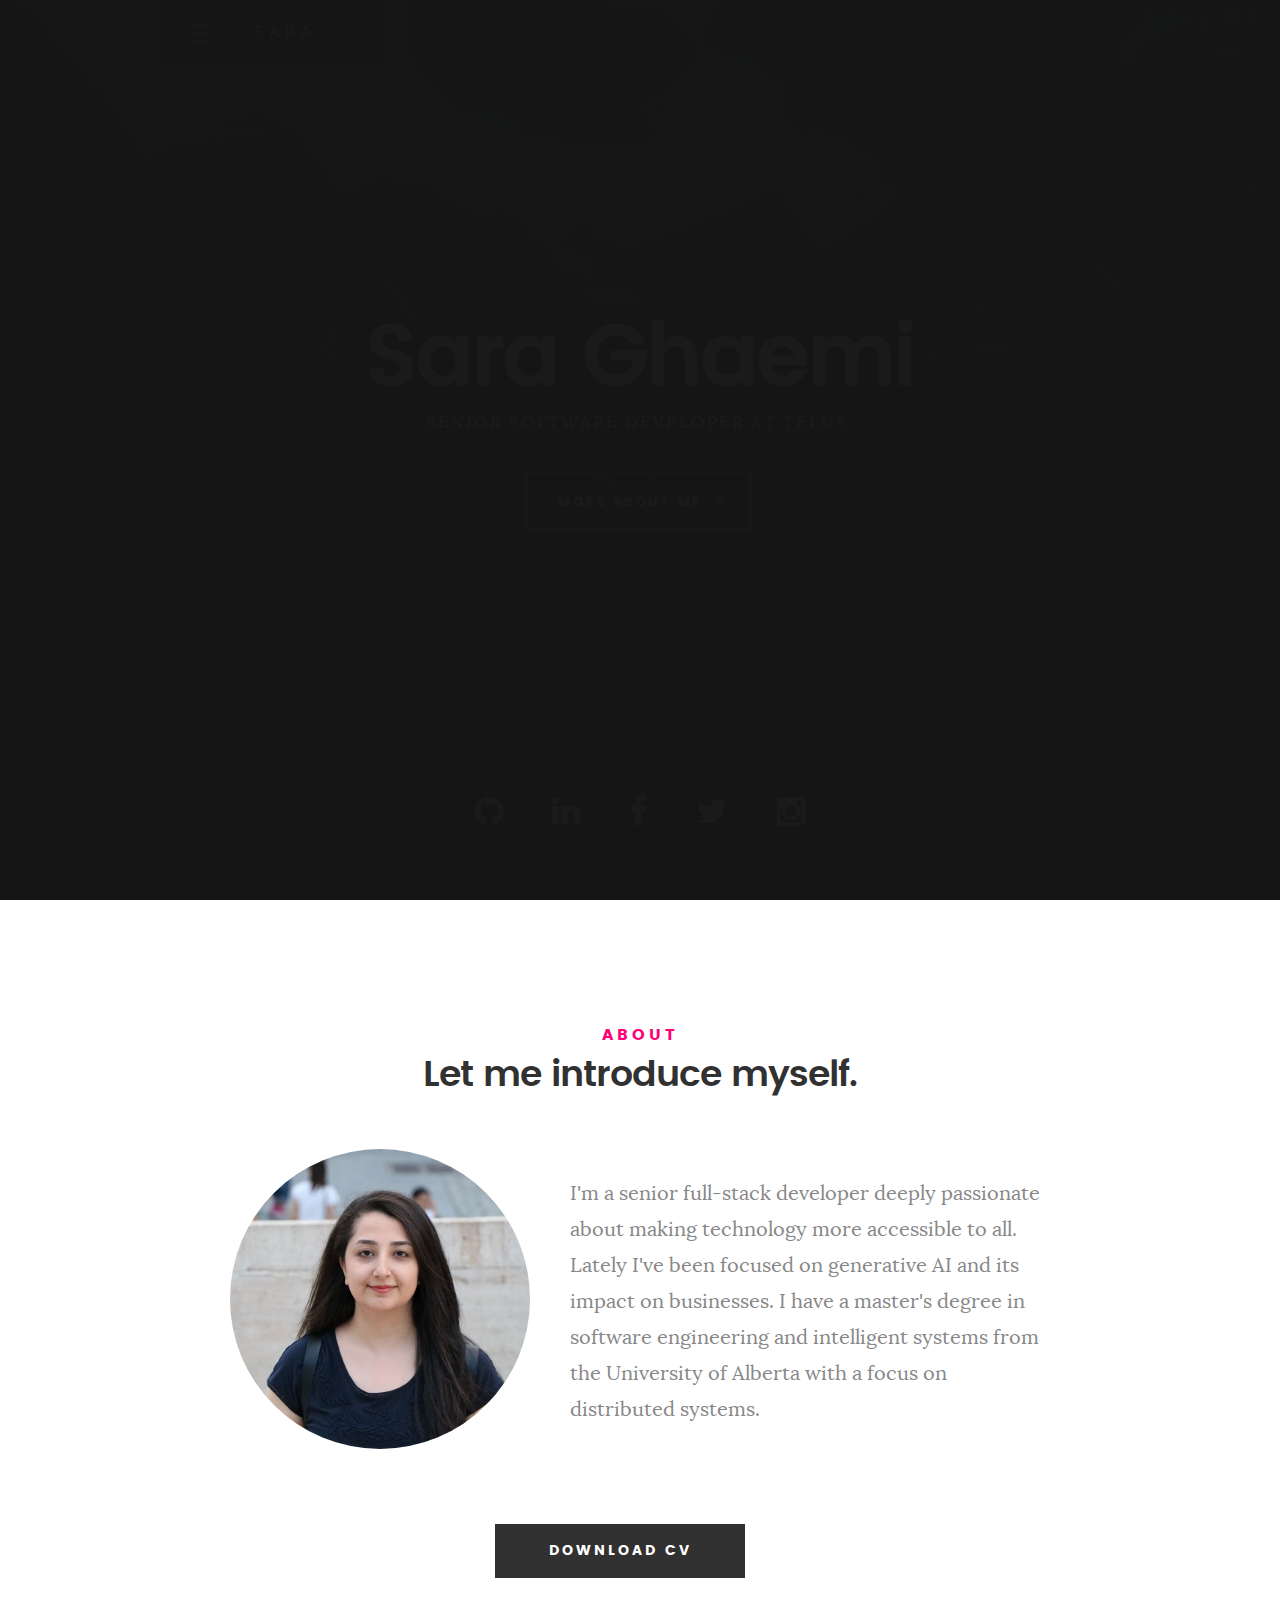
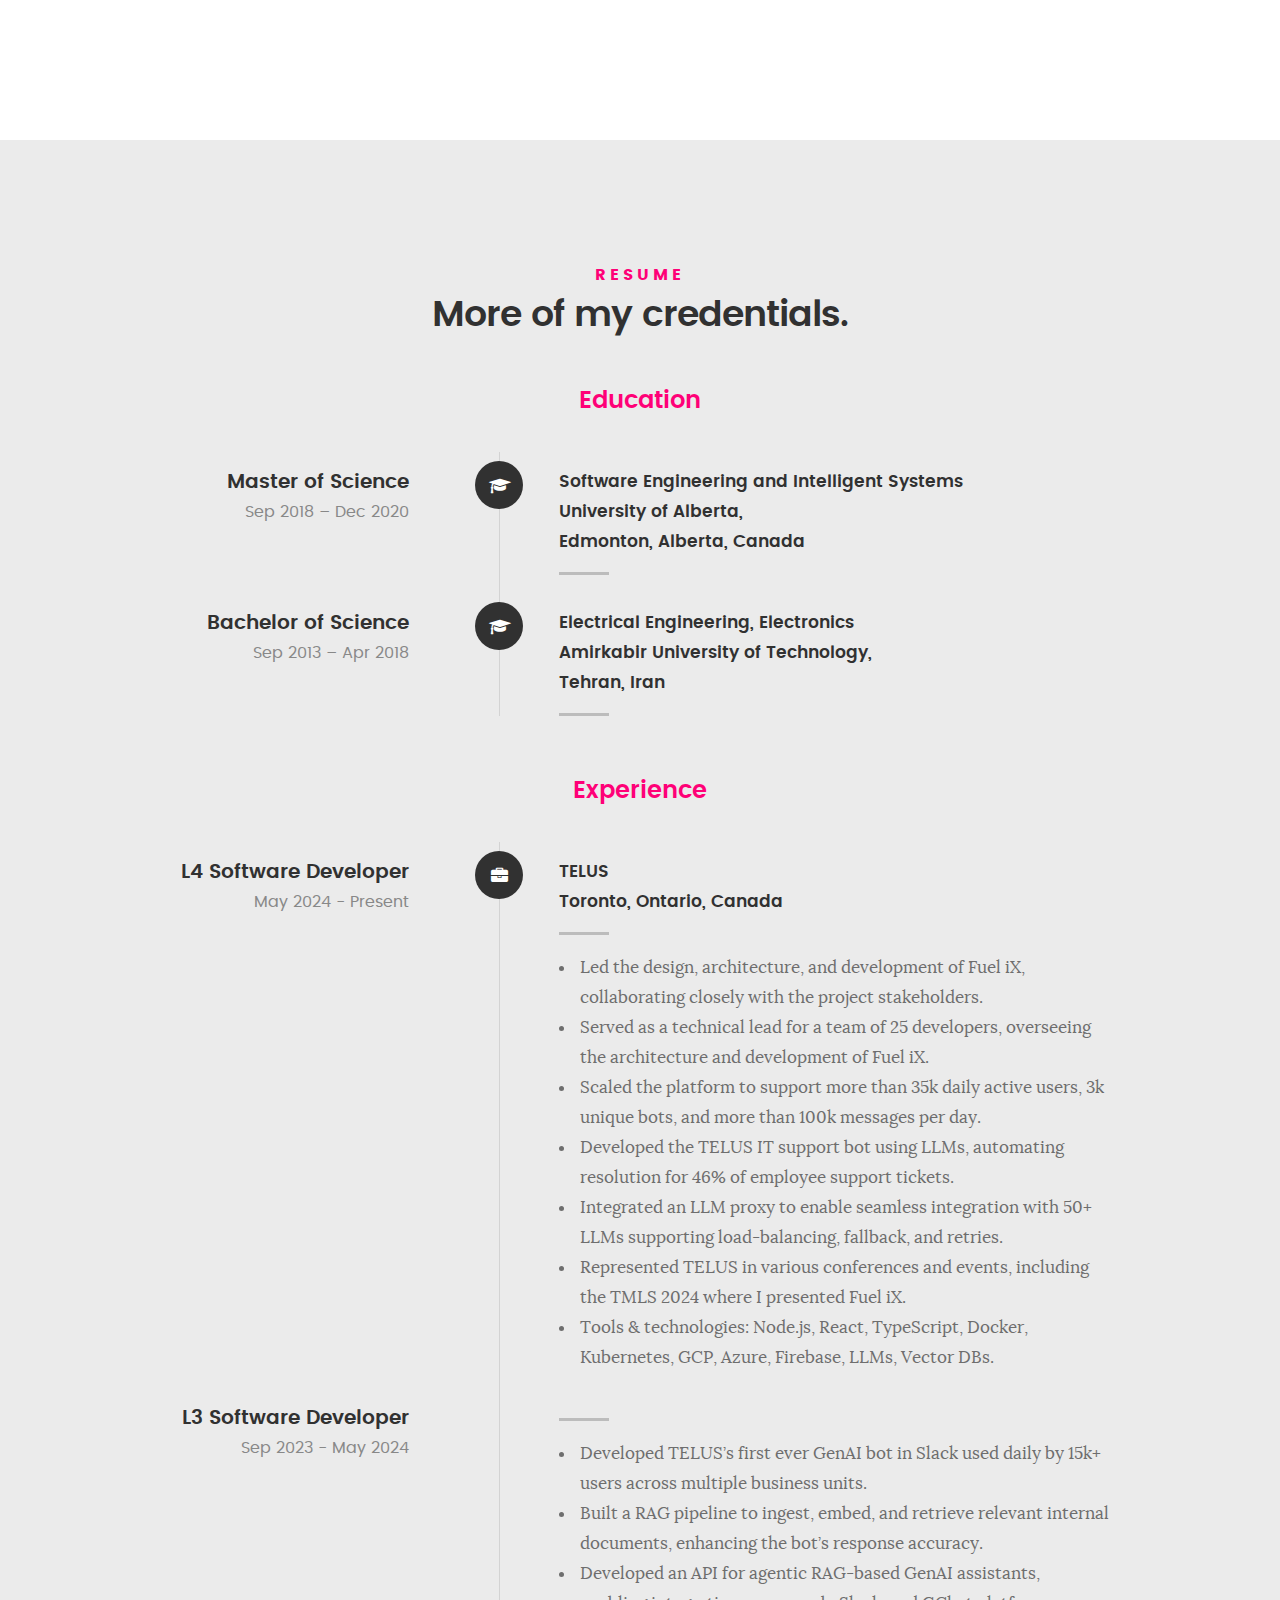
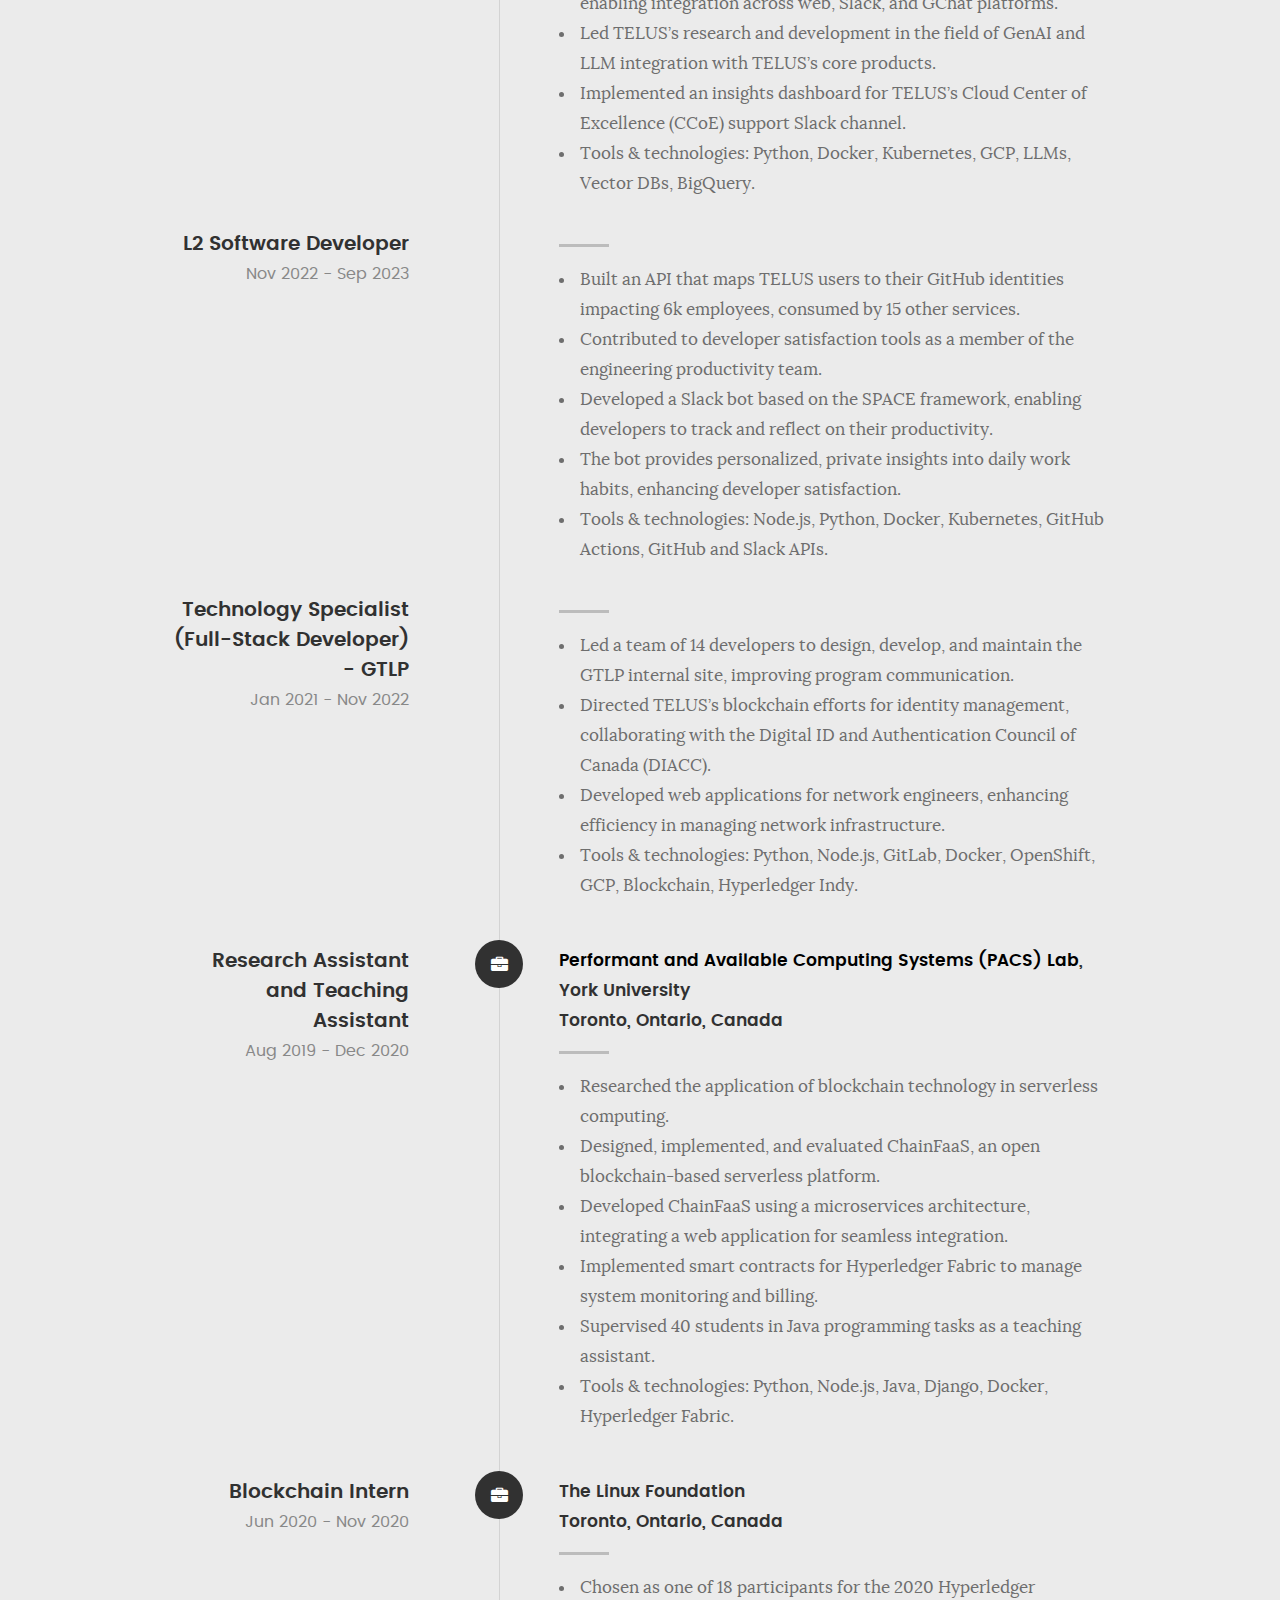
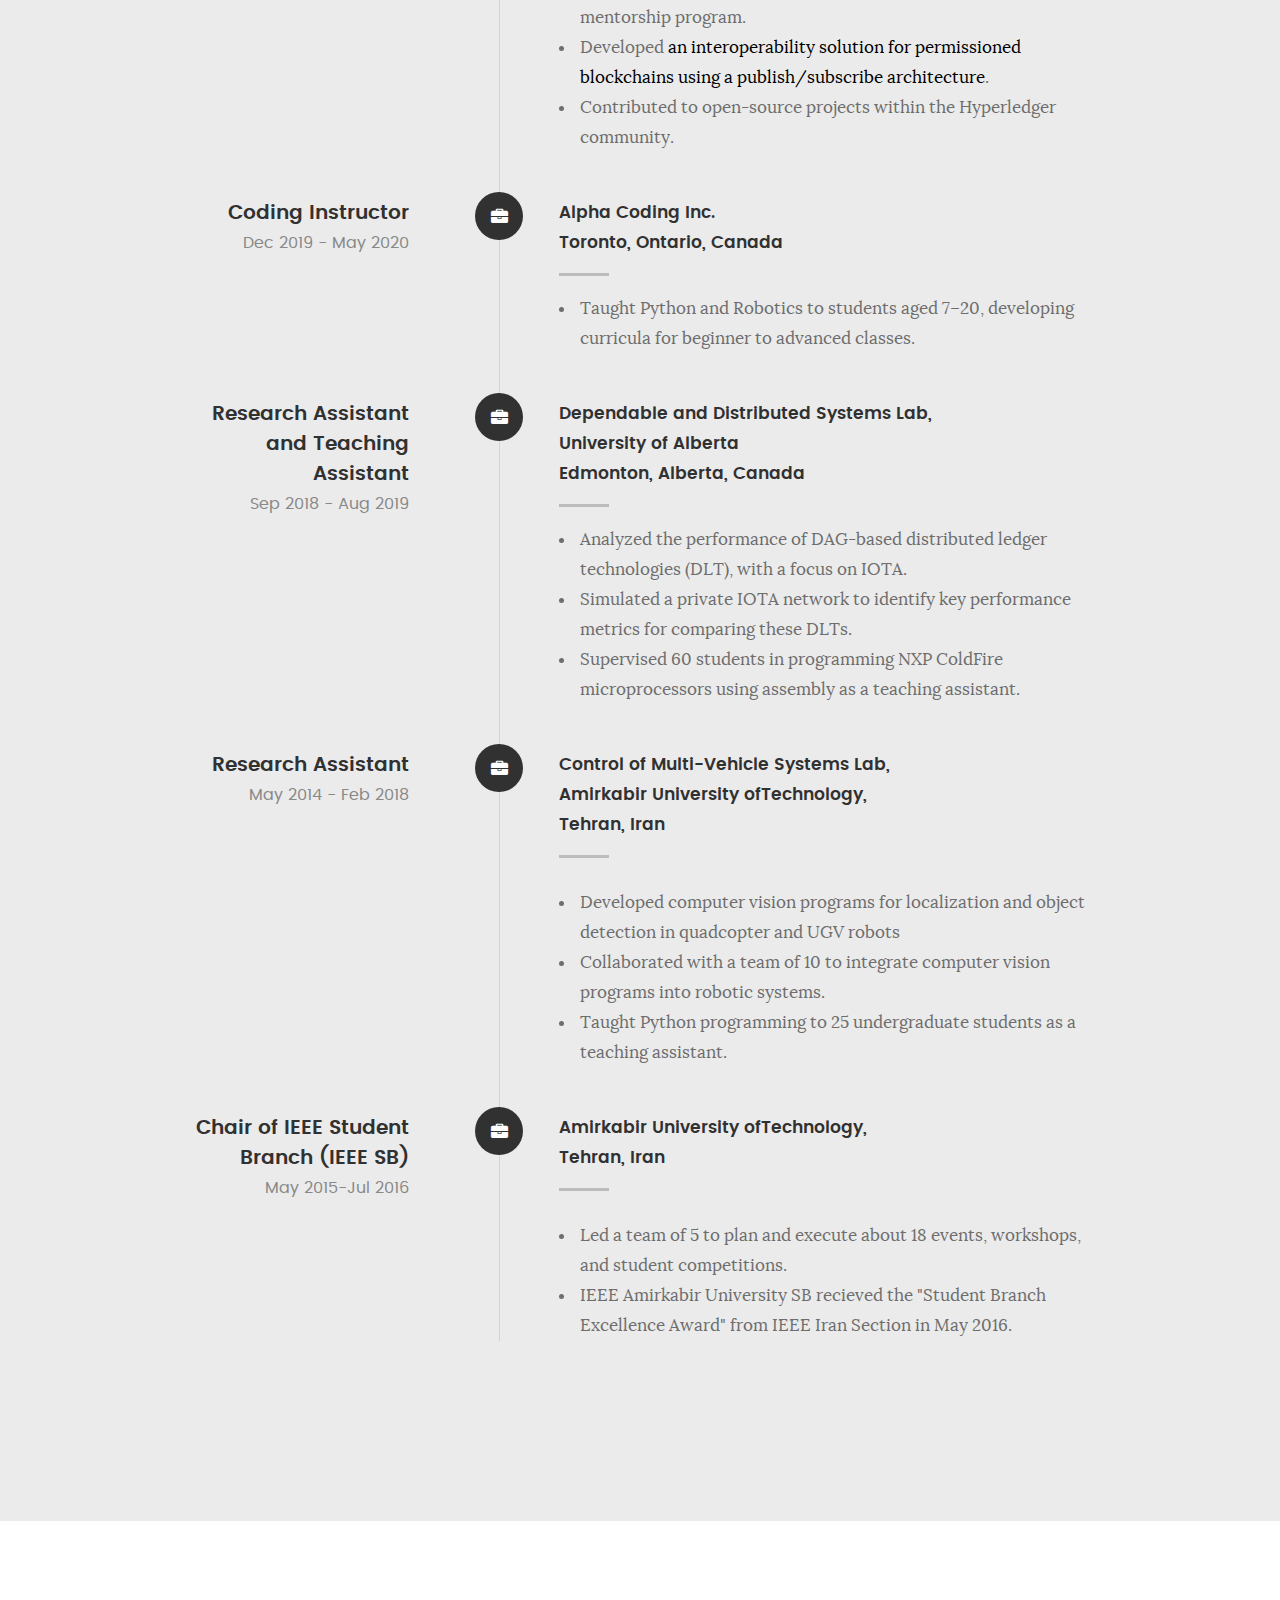
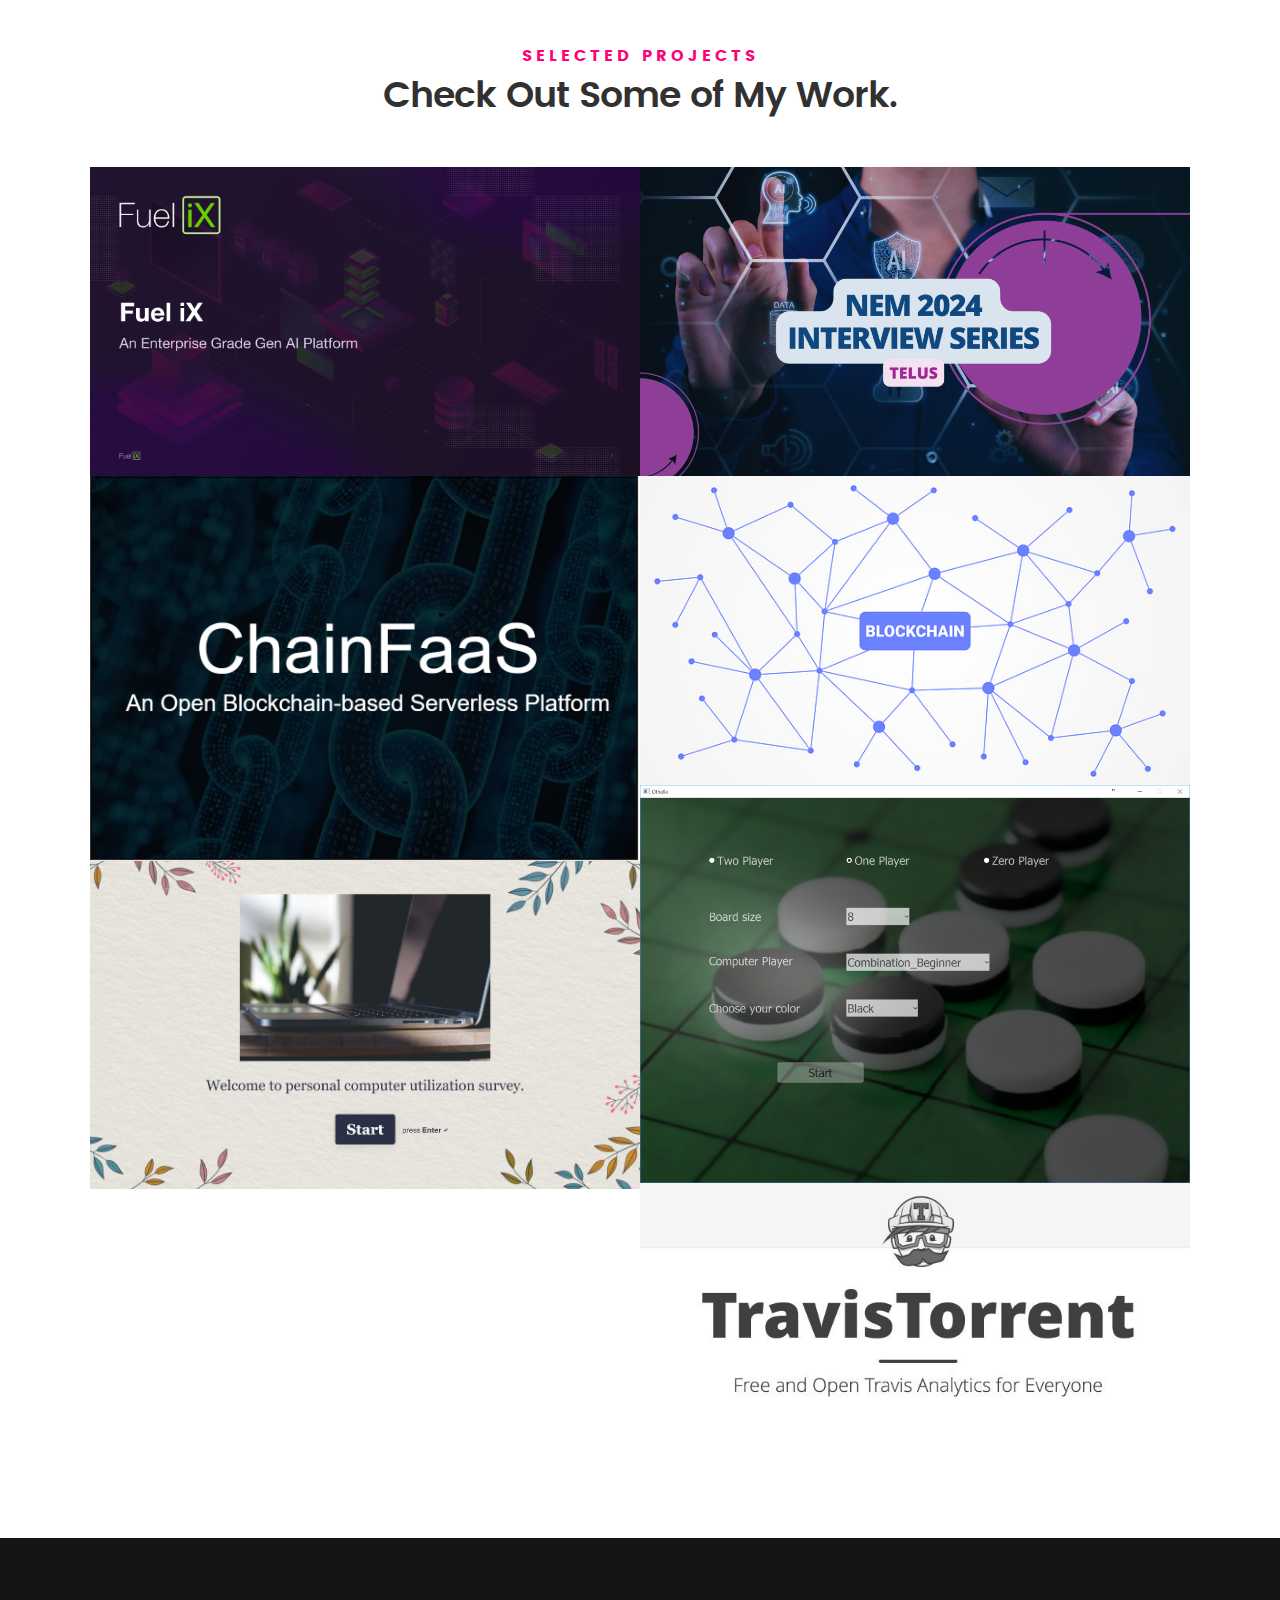
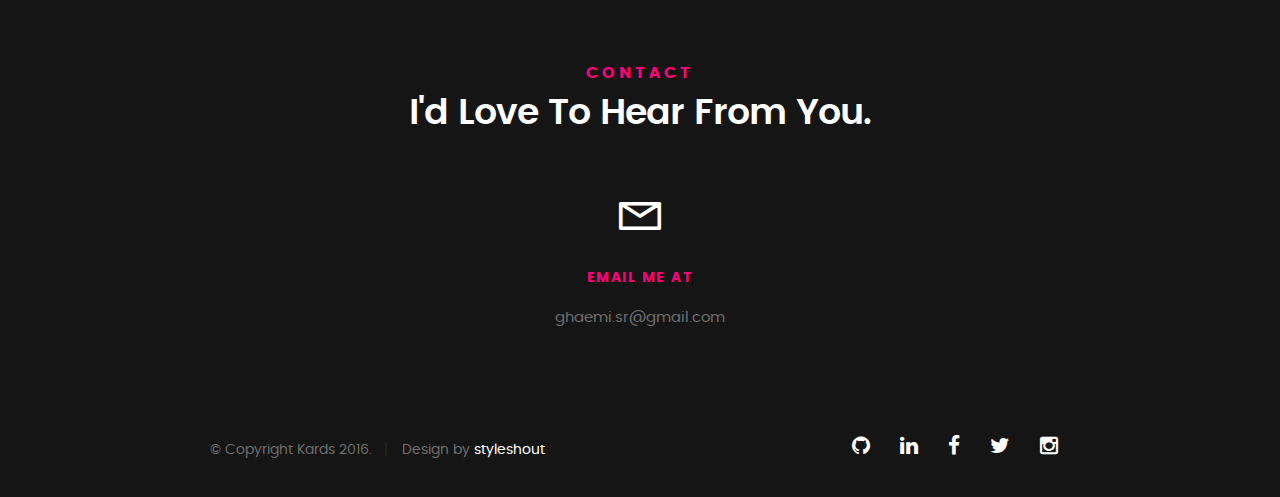
<file: index.html>
<!DOCTYPE html>
<!--[if IE 8 ]><html class="no-js oldie ie8" lang="en"> <![endif]-->
<!--[if IE 9 ]><html class="no-js oldie ie9" lang="en"> <![endif]-->
<!--[if (gte IE 9)|!(IE)]><!-->
<html class="no-js" lang="en">
<!--<![endif]-->

<head>


	<!-- Global site tag (gtag.js) - Google Analytics -->
	<script async src="https://www.googletagmanager.com/gtag/js?id=UA-158982941-1"></script>
	<script>
		window.dataLayer = window.dataLayer || [];
		function gtag() { dataLayer.push(arguments); }
		gtag('js', new Date());

		gtag('config', 'UA-158982941-1');
	</script>

	<!--- basic page needs
   ================================================== -->
	<meta charset="utf-8">
	<title>Sara Ghaemi</title>
	<meta name="description" content="">
	<meta name="author" content="">

	<!-- mobile specific metas
   ================================================== -->
	<meta name="viewport" content="width=device-width, initial-scale=1, maximum-scale=1">

	<!-- CSS
   ================================================== -->
	<link rel="stylesheet" href="css/base.css">
	<link rel="stylesheet" href="css/main.css">
	<link rel="stylesheet" href="css/vendor.css">

	<!-- script
   ================================================== -->
	<script src="js/modernizr.js"></script>
	<script src="js/pace.min.js"></script>

	<!-- favicons
	================================================== -->
	<!-- <link rel="icon" type="image/png" href="favicon.png"> -->

</head>

<body id="top">


	<!-- header 
   ================================================== -->
	<header>
		<div class="row">

			<div class="top-bar">
				<a class="menu-toggle" href="#"><span>Menu</span></a>

				<div class="logo">
					<a>Sara Ghaemi</a>
				</div>

				<nav id="main-nav-wrap">
					<ul class="main-navigation">
						<li class="current"><a class="smoothscroll" href="#intro" title="">Home</a></li>
						<li><a class="smoothscroll" href="#about" title="">About</a></li>
						<li><a class="smoothscroll" href="#resume" title="">Resume</a></li>
						<li><a class="smoothscroll" href="#portfolio" title="">Portfolio</a></li>
						<li><a class="smoothscroll" href="#contact" title="">Contact</a></li>
					</ul>
				</nav>
			</div>

		</div>
	</header>

	<!-- intro section
   ================================================== -->
	<section id="intro">

		<div class="intro-overlay"></div>

		<div class="intro-content">
			<div class="row">

				<div class="col-twelve">

					<!-- <h5>Hello, World.</h5> -->
					<h1>Sara Ghaemi</h1>

					<p class="intro-position">
						<span>Senior Software Developer at TELUS </span>
						<!-- <span>UI/UX Designer</span>  -->
					</p>

					<a class="button stroke smoothscroll" href="#about" title="">More About Me</a>

				</div>

			</div>
		</div> <!-- /intro-content -->

		<ul class="intro-social">
			<li><a href="https://github.com/ghaemisr" target="_blank"><i class="fa fa-github"></i></a></li>
			<li><a href="https://www.linkedin.com/in/sara-ghaemi-75895a23/" target="_blank"><i
						class="fa fa-linkedin"></i></a></li>
			<li><a href="https://www.facebook.com/sara.ghaemi.5" target="_blank"><i class="fa fa-facebook"></i></a></li>
			<li><a href="https://twitter.com/GhaemiSara" target="_blank"><i class="fa fa-twitter"></i></a></li>
			<li><a href="https://www.instagram.com/ghaemi.sara/" target="_blank"><i class="fa fa-instagram"></i></a>
			</li>
		</ul> <!-- /intro-social -->

	</section> <!-- /intro -->


	<!-- about section
   ================================================== -->
	<section id="about">

		<div class="row section-intro">
			<div class="col-twelve">

				<h5>About</h5>
				<h1>Let me introduce myself.</h1>

				<div class="intro-info">

					<img src="images/SaraGhaemi.jpg" alt="Profile Picture">

					<p class="lead">
						<br>
						I'm a senior full-stack developer deeply passionate about making technology more accessible to
						all.
						Lately I've been focused on generative AI and its impact on businesses.
						I have a master's degree in software engineering and intelligent systems from the University of
						Alberta with a focus on distributed systems.
					</p>
				</div>

			</div>
		</div> <!-- /section-intro -->

		<div class="row about-content">

			<!-- <div class="col-six tab-full">

				<h3>Profile</h3>

				<ul class="info-list">
					<li>
						<strong>Website:</strong>
						<span>sara-dev.com</span>
					</li>
					<li>
						<strong>Email:</strong>
						<span>ghaemi.sr@gmail.com</span>
					</li>

				</ul> 

			</div> -->

			<!-- <div class="col-six tab-full">

				<h3>Skills</h3>

				<ul class="skill-bars">
					<li>
						<div class="progress percent90"><span>90%</span></div>
						<strong>Python</strong>
					</li>
					<li>
						<div class="progress percent80"><span>80%</span></div>
						<strong>Blockchain</strong>
					</li>
					<li>
						<div class="progress percent80"><span>80%</span></div>
						<strong>Machine Learning</strong>
					</li>
					<li>
						<div class="progress percent80"><span>80%</span></div>
						<strong>Data Science</strong>
					</li>
					<li>
						<div class="progress percent70"><span>70%</span></div>
						<strong>Docker</strong>
					</li>

				</ul> 

			</div> -->

		</div>

		<div class="row button-section">
			<div class="col-twelve">
				<!-- <a href="#contact" title="Hire Me" class="button stroke smoothscroll">Hire Me</a> -->
				<a href="./SaraGhaemi-CV.pdf" title="Download CV" class="button button-primary">Download CV</a>
			</div>
		</div>

	</section> <!-- /process-->


	<!-- resume Section
   ================================================== -->
	<section id="resume" class="grey-section">

		<div class="row section-intro">
			<div class="col-twelve">

				<h5>Resume</h5>
				<h1>More of my credentials.</h1>

				<!-- <p class="lead">Lorem ipsum Do commodo in proident enim in dolor cupidatat adipisicing dolore officia
					nisi aliqua incididunt Ut veniam lorem ipsum Consectetur ut in in eu do.</p> -->

			</div>
		</div> <!-- /section-intro-->

		<div class="row resume-timeline">

			<div class="col-twelve resume-header">

				<h2>Education</h2>

			</div> <!-- /resume-header -->

			<div class="col-twelve">

				<div class="timeline-wrap">

					<div class="timeline-block">

						<div class="timeline-ico">
							<i class="fa fa-graduation-cap"></i>
						</div>

						<div class="timeline-header">
							<h3>Master of Science</h3>
							<p>Sep 2018 – Dec 2020</p>
						</div>

						<div class="timeline-content">
							<h4>Software Engineering and Intelligent Systems <br> University of Alberta, <br> Edmonton,
								Alberta, Canada</h4>
							<!-- <p>Expected completion: Dec 2020 <br> Supervisor: <a -->
							<!-- href="https://www.eecs.yorku.ca/~hkh/" target="_blank">Dr Hamzeh Khazaei</a> </p> -->
						</div>

					</div> <!-- /timeline-block -->

					<div class="timeline-block">

						<div class="timeline-ico">
							<i class="fa fa-graduation-cap"></i>
						</div>

						<div class="timeline-header">
							<h3>Bachelor of Science</h3>
							<p>Sep 2013 – Apr 2018</p>
						</div>

						<div class="timeline-content">
							<h4>Electrical Engineering, Electronics <br> Amirkabir University of Technology, <br>
								Tehran, Iran</h4>
						</div>

					</div> <!-- /timeline-block -->

					<!-- <div class="timeline-block">

						<div class="timeline-ico">
							<i class="fa fa-graduation-cap"></i>
						</div>

						<div class="timeline-header">
							<h3>Web Designer</h3>
							<p>May 2013 - June 2014</p>
						</div>

						<div class="timeline-content">
							<h4>Great Designs Studio</h4>
							<p>Lorem ipsum Occaecat do esse ex et dolor culpa nisi ex in magna consectetur nisi
								cupidatat laboris esse eiusmod deserunt aute do quis velit esse sed Ut proident
								cupidatat nulla esse cillum laborum occaecat nostrud sit dolor incididunt amet est
								occaecat nisi incididunt.</p>
						</div>

					</div> /timeline-block -->

				</div> <!-- /timeline-wrap -->

			</div> <!-- /col-twelve -->

		</div> <!-- /resume-timeline -->

		<div class="row resume-timeline">

			<div class="col-twelve resume-header">

				<h2>Experience</h2>

			</div> <!-- /resume-header -->

			<div class="col-twelve">

				<div class="timeline-wrap">

					<div class="timeline-block">

						<div class="timeline-ico">
							<i class="fa fa-briefcase"></i>
						</div>

						<div class="timeline-header">
							<h3>L4 Software Developer</h3>
							<p>May 2024 - Present </p>
						</div>

						<div class="timeline-content">

							<h4> TELUS <br> Toronto, Ontario, Canada</h4>

							<ul>
								<li>Led the design, architecture, and development of Fuel iX, collaborating closely with
									the project stakeholders.</li>
								<li>Served as a technical lead for a team of 25 developers, overseeing the architecture
									and development of Fuel iX.</li>
								<li>Scaled the platform to support more than 35k daily active users, 3k unique bots, and
									more than 100k messages per day.</li>
								<li>Developed the TELUS IT support bot using LLMs, automating resolution for 46% of
									employee support tickets.</li>
								<li>Integrated an LLM proxy to enable seamless integration with 50+ LLMs supporting
									load-balancing, fallback, and retries.</li>
								<li>Represented TELUS in various conferences and events, including the TMLS 2024 where I
									presented Fuel iX.</li>
								<li>Tools & technologies: Node.js, React, TypeScript, Docker, Kubernetes, GCP, Azure,
									Firebase, LLMs, Vector DBs.</li>
							</ul>
						</div>

						<div class="timeline-header">
							<h3>L3 Software Developer</h3>
							<p>Sep 2023 - May 2024</p>
						</div>

						<div class="timeline-content">

							<h4></h4>

							<ul>
								<li>Developed TELUS’s first ever GenAI bot in Slack used daily by 15k+ users across
									multiple business units.</li>
								<li>Built a RAG pipeline to ingest, embed, and retrieve relevant internal documents,
									enhancing the bot’s response accuracy.</li>
								<li>Developed an API for agentic RAG-based GenAI assistants, enabling integration across
									web, Slack, and GChat platforms.</li>
								<li>Led TELUS’s research and development in the field of GenAI and LLM integration with
									TELUS’s core products.</li>
								<li>Implemented an insights dashboard for TELUS’s Cloud Center of Excellence (CCoE)
									support Slack channel.</li>
								<li>Tools & technologies: Python, Docker, Kubernetes, GCP, LLMs, Vector DBs, BigQuery.
								</li>
							</ul>
						</div>

						<div class="timeline-header">
							<h3>L2 Software Developer</h3>
							<p>Nov 2022 - Sep 2023</p>
						</div>

						<div class="timeline-content">

							<h4></h4>

							<ul>
								<li>Built an API that maps TELUS users to their GitHub identities impacting 6k
									employees, consumed by 15 other services.</li>
								<li>Contributed to developer satisfaction tools as a member of the engineering
									productivity team.</li>
								<li>Developed a Slack bot based on the SPACE framework, enabling developers to track and
									reflect on their productivity.</li>
								<li>The bot provides personalized, private insights into daily work habits, enhancing
									developer satisfaction.</li>
								<li>Tools & technologies: Node.js, Python, Docker, Kubernetes, GitHub Actions, GitHub
									and Slack APIs.</li>
							</ul>
						</div>

						<div class="timeline-header">
							<h3>Technology Specialist (Full-Stack Developer) - GTLP</h3>
							<p>Jan 2021 - Nov 2022</p>
						</div>

						<div class="timeline-content">

							<h4> </h4>

							<ul>
								<li>Led a team of 14 developers to design, develop, and maintain the GTLP internal site,
									improving program communication.</li>
								<li>Directed TELUS’s blockchain efforts for identity management, collaborating with the
									Digital ID and Authentication Council of Canada (DIACC).</li>
								<li>Developed web applications for network engineers, enhancing efficiency in managing
									network infrastructure.</li>
								<li>Tools & technologies: Python, Node.js, GitLab, Docker, OpenShift, GCP, Blockchain,
									Hyperledger Indy.</li>
							</ul>
						</div>


					</div>

					<div class="timeline-block">

						<div class="timeline-ico">
							<i class="fa fa-briefcase"></i>
						</div>

						<div class="timeline-header">
							<h3>Research Assistant and Teaching Assistant</h3>
							<p>Aug 2019 - Dec 2020</p>
						</div>

						<div class="timeline-content">

							<h4><a href="https://pacs.eecs.yorku.ca/" target="_blank">Performant and Available Computing
									Systems (PACS)
									Lab</a>, York University <br> Toronto, Ontario, Canada</h4>

							<ul>
								<li>Researched the application of blockchain technology in serverless computing.</li>
								<li>Designed, implemented, and evaluated ChainFaaS, an open blockchain-based serverless
									platform.</li>
								<li>Developed ChainFaaS using a microservices architecture, integrating a web
									application for seamless integration.</li>
								<li>Implemented smart contracts for Hyperledger Fabric to manage system monitoring and
									billing.</li>
								<li>Supervised 40 students in Java programming tasks as a teaching assistant.</li>
								<li>Tools & technologies: Python, Node.js, Java, Django, Docker, Hyperledger Fabric.
								</li>
							</ul>
						</div>

					</div> <!-- /timeline-block -->

					<div class="timeline-block">

						<div class="timeline-ico">
							<i class="fa fa-briefcase"></i>
						</div>

						<div class="timeline-header">
							<h3>Blockchain Intern</h3>
							<p>Jun 2020 - Nov 2020</p>
						</div>

						<div class="timeline-content">

							<h4> The Linux Foundation <br> Toronto, Ontario, Canada</h4>

							<ul>
								<li>Chosen as one of 18 participants for the 2020 Hyperledger mentorship program.</li>
								<li>Developed <a
										href="https://wiki.hyperledger.org/display/INTERN/Towards+Blockchain+Interoperability+with+Hyperledger"
										target="_blank">an interoperability solution for permissioned blockchains using
										a
										publish/subscribe architecture</a>.</li>
								<li>Contributed to open-source projects within the Hyperledger community.</li>
							</ul>
						</div>

					</div> <!-- /timeline-block -->

					<div class="timeline-block">

						<div class="timeline-ico">
							<i class="fa fa-briefcase"></i>
						</div>

						<div class="timeline-header">
							<h3>Coding Instructor</h3>
							<p>Dec 2019 - May 2020</p>
						</div>

						<div class="timeline-content">
							<h4>Alpha Coding Inc. <br>Toronto, Ontario, Canada</h4>
							<ul>
								<li>Taught Python and Robotics to students aged 7–20, developing curricula for beginner
									to advanced classes.</li>
							</ul>
						</div>

					</div>

					<!-- <div class="timeline-block">

						<div class="timeline-ico">
							<i class="fa fa-briefcase"></i>
						</div>

						<div class="timeline-header">
							<h3>Teaching Assistant</h3>
							<p>Jan 2020 - Apr 2020</p>
						</div>

						<div class="timeline-content">
							<h4>Object Oriented Programming from Sensors to Actuators Lab,<br> York University <br> Toronto, Ontario, Canada</h4>
							<p>Supervised about 40 students in each lab to write different programming tasks in Java.</p>
						</div>

					</div> -->

					<!-- <div class="timeline-block">

						<div class="timeline-ico">
							<i class="fa fa-briefcase"></i>
						</div>

						<div class="timeline-header">
							<h3>Teaching Assistant</h3>
							<p>Jan 2019 - Apr 2019</p>
						</div>

						<div class="timeline-content">
							<h4>Introduction to Microprocessors Lab,<br> University of Alberta <br> Edmonton, Alberta,
								Canada</h4>
							<p>Supervised about 30 students in each lab to program an NXP ColdFire microprocessor using
								assembly language.</p>
						</div>

					</div> -->

					<div class="timeline-block">

						<div class="timeline-ico">
							<i class="fa fa-briefcase"></i>
						</div>

						<div class="timeline-header">
							<h3>Research Assistant and Teaching Assistant</h3>
							<p>Sep 2018 - Aug 2019</p>
						</div>

						<div class="timeline-content">
							<h4>Dependable and Distributed Systems Lab, <br> University of Alberta <br> Edmonton,
								Alberta, Canada</h4>

							<ul>
								<li>Analyzed the performance of DAG-based distributed ledger technologies (DLT), with a
									focus on IOTA.</li>
								<li>Simulated a private IOTA network to identify key performance metrics for comparing
									these DLTs.</li>
								<li>Supervised 60 students in programming NXP ColdFire microprocessors using assembly as
									a teaching assistant.</li>
							</ul>

						</div>

					</div>



					<div class="timeline-block">

						<div class="timeline-ico">
							<i class="fa fa-briefcase"></i>
						</div>

						<div class="timeline-header">
							<h3>Research Assistant</h3>
							<p>May 2014 - Feb 2018</p>
						</div>

						<div class="timeline-content">
							<h4>Control of Multi-Vehicle Systems Lab, <br> Amirkabir University ofTechnology, <br>
								Tehran, Iran</h4>
							<p>
							<ul>
								<li>Developed computer vision programs for localization and object detection in
									quadcopter and UGV robots</li>
								<li>Collaborated with a team of 10 to integrate computer vision programs into robotic
									systems.</li>
								<li>Taught Python programming to 25 undergraduate students as a teaching assistant.</li>
							</ul>
							</p>
						</div>

					</div>

					<!-- <div class="timeline-block">

						<div class="timeline-ico">
							<i class="fa fa-briefcase"></i>
						</div>

						<div class="timeline-header">
							<h3>Teaching Assistant</h3>
							<p>Feb 2017-Jun 2017</p>
						</div>

						<div class="timeline-content">
							<h4>Advanced Programming Course, <br> Amirkabir University ofTechnology, <br> Tehran, Iran
							</h4>
							<p>Taught Python programming language to about 25 undergraduate students.</p>
						</div>

					</div>  -->

					<div class="timeline-block">

						<div class="timeline-ico">
							<i class="fa fa-briefcase"></i>
						</div>

						<div class="timeline-header">
							<h3>Chair of IEEE Student Branch (IEEE SB)</h3>
							<p>May 2015-Jul 2016</p>
						</div>

						<div class="timeline-content">
							<h4>Amirkabir University ofTechnology, <br> Tehran, Iran</h4>
							<p>
							<ul>
								<li>Led a team of 5 to plan and execute about 18 events, workshops, and student
									competitions.</li>
								<li>IEEE Amirkabir University SB recieved the "Student Branch Excellence Award" from
									IEEE Iran Section in May 2016.</li>

							</ul>
							</p>
						</div>

					</div> <!-- /timeline-block -->

				</div> <!-- /timeline-wrap -->

			</div> <!-- /col-twelve -->

		</div> <!-- /resume-timeline -->

	</section> <!-- /features -->


	<!-- Portfolio Section
   ================================================== -->
	<section id="portfolio">

		<div class="row section-intro">
			<div class="col-twelve">

				<h5>Selected Projects</h5>
				<h1>Check Out Some of My Work.</h1>

				<!-- <p class="lead">Lorem ipsum Do commodo in proident enim in dolor cupidatat adipisicing dolore officia
					nisi aliqua incididunt Ut veniam lorem ipsum Consectetur ut in in eu do.</p> -->

			</div>
		</div> <!-- /section-intro-->

		<div class="row portfolio-content">

			<div class="col-twelve">

				<!-- portfolio-wrapper -->
				<div id="folio-wrapper" class="block-1-2 block-mob-full stack">

					

					<div id="folio-wrapper" class="block-1-2 block-mob-full stack">

						<div class="bgrid folio-item">
							<div class="item-wrap">
								<img src="images/portfolio/fuelix.png" alt="Shutterbug">
								<a href="#fuelix" class="overlay">
									<div class="folio-item-table">
										<div class="folio-item-cell">
											<h3 class="folio-title">Fuel iX: an enterprise-grade Gen AI platform</h3>
											<span class="folio-types">
												Presentation
											</span>
										</div>
									</div>
								</a>
							</div>
						</div>

						<div class="bgrid folio-item">
							<div class="item-wrap">
								<img src="images/portfolio/NEM.png" alt="Shutterbug">
								<a href="#nem" class="overlay">
									<div class="folio-item-table">
										<div class="folio-item-cell">
											<h3 class="folio-title">Empowering Women in Tech: Insights from TELUS Women
												in Engineering</h3>
											<span class="folio-types">
												Interview
											</span>
										</div>
									</div>
								</a>
							</div>
						</div>

						<div class="bgrid folio-item">
							<div class="item-wrap">
								<img src="images/portfolio/Interop.png" alt="Shutterbug">
								<a href="#modal-interop" class="overlay">
									<div class="folio-item-table">
										<div class="folio-item-cell">
											<h3 class="folio-title">A Pub-Sub Architecture to Promote Blockchain
												Interoperability</h3>
											<span class="folio-types">
												Hyperledger Fabric | Docker | Node.js | Hyperledger Besu
											</span>
										</div>
									</div>
								</a>
							</div>
						</div>



						<div class="bgrid folio-item">
							<div class="item-wrap">
								<img src="images/portfolio/ChainFaaS.png" alt="Shutterbug">
								<a href="#modal-chainfaas" class="overlay">
									<div class="folio-item-table">
										<div class="folio-item-cell">
											<h3 class="folio-title">ChainFaaS: An Open Blockchain-based Serverless
												Platform
											</h3>
											<span class="folio-types">
												Hyperledger Fabric | Docker | Python | Django | Node.js
											</span>
										</div>
									</div>
								</a>
							</div>
						</div>

						<div class="bgrid folio-item">
							<div class="item-wrap">
								<img src="images/portfolio/othello.png" alt="Shutterbug">
								<a href="#modal-othello" class="overlay">
									<div class="folio-item-table">
										<div class="folio-item-cell">
											<h3 class="folio-title">Implementation of an Othello Player</h3>
											<span class="folio-types">
												Python | PyQt5
											</span>
										</div>
									</div>
								</a>
							</div>
						</div>




						<div class="bgrid folio-item">
							<div class="item-wrap">
								<img src="images/portfolio/PC-Survey.PNG" alt="Shutterbug">
								<a href="#modal-pc-survey" class="overlay">
									<div class="folio-item-table">
										<div class="folio-item-cell">
											<h3 class="folio-title">Personal Computer Utilization Survey</h3>
											<!-- <span class="folio-types">
											Python | PyQt5
										</span> -->
										</div>
									</div>
								</a>
							</div>
						</div>

						<div class="bgrid folio-item">
							<div class="item-wrap">
								<img src="images/portfolio/travisci.jpg" alt="Liberty">
								<a href="#modal-travis" class="overlay">
									<div class="folio-item-table">
										<div class="folio-item-cell">
											<h3 class="folio-title">An Analysis of Travis CI Build Failures</h3>
											<span class="folio-types">
												Python | R
											</span>
										</div>
									</div>
								</a>
							</div>
						</div>

						<div id="fuelix" class="popup-modal slider mfp-hide">

							<div class="media">
								<img src="images/portfolio/modals/fuelix-impact.png" alt="" />
							</div>

							<div class="description-box">
								<h4>Fuel iX: an enterprise-grade Gen AI platform</h4>
								<p>How TELUS enabled GenAI through Fuel iX to get the most value out of the latest
									advancements of AI, while
									ensuring flexibility, control, privacy, trust and joy.</p>

								<ul class="project-options">
									<li><a href="https://www.youtube.com/watch?v=bUmI6VDKdcM&list=PLH-rpi_agJT3GqBzu9Rpwpqgw7EOrUuEE&index=9&t=1s"
											target="_blank"><i class="fa fa-youtube"></i></a></li>
									<li><a href="./TMLS-2024.pdf" target="_blank"><i class="fa fa-file-pdf-o"></i></a>
									</li>
									<li><a href="https://fuelix.com" target="_blank"><i class="fa fa-globe"></i></a>
									</li>
								</ul>
							</div>

							<div class="link-box">
								<a href="https://www.youtube.com/watch?v=bUmI6VDKdcM&list=PLH-rpi_agJT3GqBzu9Rpwpqgw7EOrUuEE&index=9&t=1s"
									target="_blank">Details</a>
								<a href="#" class="popup-modal-dismiss">Close</a>
							</div>

						</div>

						<div id="nem" class="popup-modal slider mfp-hide">

							<div class="media">
								<img src="images/portfolio/NEM.png" alt="" />
							</div>

							<div class="description-box">
								<h4>Empowering Women in Tech: Insights from TELUS Women in Engineering</h4>
								<p>Discussed the importance of diverse perspectives for innovation, the role of AI in
									the industry, and the need for adaptability
									in our fast-evolving field.</p>

								<ul class="project-options">
									<li><a href="https://nemontario.ca/2024/03/11/nem-2024-interview-series-telus/"
											target="_blank"><i class="fa fa-globe"></i></a></li>
								</ul>
							</div>

							<div class="link-box">
								<a href="https://nemontario.ca/2024/03/11/nem-2024-interview-series-telus/"
									target="_blank">Details</a>
								<a href="#" class="popup-modal-dismiss">Close</a>
							</div>

						</div>

						<div id="modal-travis" class="popup-modal slider mfp-hide">

							<div class="media" style="padding: 5px;">
								<img src="images/portfolio/modals/m-travisci.png" alt="" />
							</div>

							<div class="description-box">
								<h4>An Analysis of Travis CI Build Failures</h4>
								<p>Analyzed TravisTorrent dataset to investigate build failures in Travis CI using
									Python
									and R. Found the most important factors that result in CI build failures. Used
									logistic
									regression to find statistically significant features.</p>


								<ul class="project-options">
									<li><a href="https://github.com/ghaemisr/TravisCI-Analysis" target="_blank"><i
												class="fa fa-github"></i></a></li>
									<li><a href="https://github.com/ghaemisr/TravisCI-Analysis/raw/master/Documentation.pdf"
											target="_blank"><i class="fa fa-file-pdf-o"></i></a></li>
								</ul>
							</div>

							<div class="link-box">
								<a href="https://github.com/ghaemisr/TravisCI-Analysis" target="_blank">Details</a>
								<a href="#" class="popup-modal-dismiss">Close</a>
							</div>

						</div>

						<div id="modal-interop" class="popup-modal slider mfp-hide">

							<div class="media">
								<img src="images/portfolio/modals/m-Interop.png" alt="" />
							</div>

							<div class="description-box">
								<h4>A Pub-Sub Architecture to Promote Blockchain Interoperability</h4>
								<p>This project proposes a novel blockchain interoperability solution for permissioned
									blockchains based on the publish/subscribe architecture.</p>

								<ul class="project-options">
									<li><a href="https://www.youtube.com/watch?v=fgWoouijJP8" target="_blank"><i
												class="fa fa-youtube"></i></a></li>
									<li><a href="https://arxiv.org/pdf/2101.12331" target="_blank"><i
												class="fa fa-file-pdf-o"></i></a></li>
									<li><a href="https://github.com/hyperledger-labs/pubsub-interop" target="_blank"><i
												class="fa fa-github"></i></a></li>
									<li><a href="https://wiki.hyperledger.org/display/INTERN/Towards+Blockchain+Interoperability+with+Hyperledger"
											target="_blank"><i class="fa fa-globe"></i></a></li>
									<!-- <li><a href="" target="_blank"><i class="fa fa-file-pdf-o"></i></a></li> -->
									<!-- <li><a href="" target="_blank"><i class="fa fa-file-pdf-o"></i></a></li> -->
								</ul>
							</div>

							<div class="link-box">
								<a href="https://github.com/hyperledger-labs/pubsub-interop" target="_blank">Details</a>
								<a href="#" class="popup-modal-dismiss">Close</a>
							</div>

						</div>

						<div id="modal-chainfaas" class="popup-modal slider mfp-hide">

							<div class="media">
								<img src="images/portfolio/modals/m-ChainFaaS.png" alt="" />
							</div>

							<div class="description-box">
								<h4>ChainFaaS: An Open Blockchain-based Serverless Platform</h4>
								<p>Designed, implemented and evaluated ChainFaaS. Implemented a Hyperledger Fabric
									network
									on cloud computing
									instances for the platform. Used Node.js to implement two smart contracts
									(chaincodes)
									for the network.
									The whole project is based on a microservices architecure using Docker containers.
								</p>

								<ul class="project-options">
									<li><a href="https://github.com/pacslab/ChainFaaS" target="_blank"><i
												class="fa fa-github"></i></a></li>
									<li><a href="https://chainfaas.com" target="_blank"><i class="fa fa-globe"></i></a>
									</li>
									<li><a href="https://ieeexplore.ieee.org/document/9143110" target="_blank"><i
												class="fa fa-file-pdf-o"></i></a></li>
									<!-- <li><a href="" target="_blank"><i class="fa fa-file-pdf-o"></i></a></li> -->
								</ul>
							</div>

							<div class="link-box">
								<a href="https://github.com/pacslab/ChainFaaS" target="_blank">Details</a>
								<a href="#" class="popup-modal-dismiss">Close</a>
							</div>

						</div>

						<div id="modal-othello" class="popup-modal slider mfp-hide">

							<div class="media">
								<img src="images/portfolio/modals/m-othello.png" alt="" />
							</div>

							<div class="description-box">
								<h4>Implementation of an Othello Player</h4>
								<p>Worked in a team of two to implement an open source Othello game player program in
									Python. Developed a GUI with PyQt5 for the program.</p>

								<ul class="project-options">
									<li><a href="https://github.com/ghaemisr/Othello" target="_blank"><i
												class="fa fa-github"></i></a></li>
									<li><a href="https://github.com/ghaemisr/Othello/raw/master/Documentation/FinalReport.pdf"
											target="_blank"><i class="fa fa-file-pdf-o"></i></a></li>
								</ul>
							</div>

							<div class="link-box">
								<a href="https://github.com/ghaemisr/Othello" target="_blank">Details</a>
								<a href="#" class="popup-modal-dismiss">Close</a>
							</div>

						</div>

						<div id="modal-pc-survey" class="popup-modal slider mfp-hide">

							<div class="media">
								<img src="images/portfolio/modals/AgeGraph.png" alt="" />
							</div>

							<div class="description-box">
								<h4>Personal Computer Utilization Survey</h4>
								<p>
									This study aims to find how efficient personal computers are being used.
									In other words, our goal is to determine how much excess computational power
									personal
									computers
									have that can be used towards the establishment of an open and public distributed
									computing platform.</p>

								<ul class="project-options">
									<li><a href="https://github.com/pacslab/PC-Survey" target="_blank"><i
												class="fa fa-github"></i></a></li>
									<li><a href="./files/PC_Survey_Report.pdf" target="_blank"><i
												class="fa fa-file-pdf-o"></i></a></li>
								</ul>
								<!-- <div class="categories">Program Design</div> -->
							</div>

							<div class="link-box">
								<a href="https://github.com/pacslab/PC-Survey" target="_blank">Details</a>
								<a href="#" class="popup-modal-dismiss">Close</a>

							</div>

						</div>



						<!-- <div id="modal-03" class="popup-modal slider mfp-hide">

						<div class="media">
							<img src="images/portfolio/modals/m-clouds.jpg" alt="" />
						</div>

						<div class="description-box">
							<h4>Clouds</h4>
							<p>Proin gravida nibh vel velit auctor aliquet. Aenean sollicitudin, lorem quis bibendum
								auctor, nisi elit consequat ipsum, nec sagittis sem nibh id elit.</p>

							<div class="categories">Web Design</div>
						</div>

						<div class="link-box">
							<a href="http://www.behance.net">Details</a>
							<a href="#" class="popup-modal-dismiss">Close</a>
						</div>

					</div>

					<div id="modal-04" class="popup-modal slider mfp-hide">

						<div class="media">
							<img src="images/portfolio/modals/m-beetle.jpg" alt="" />
						</div>

						<div class="description-box">
							<h4>Beetle</h4>
							<p>Proin gravida nibh vel velit auctor aliquet. Aenean sollicitudin, lorem quis bibendum
								auctor, nisi elit consequat ipsum, nec sagittis sem nibh id elit.</p>

							<div class="categories">Branding</div>
						</div>

						<div class="link-box">
							<a href="http://www.behance.net">Details</a>
							<a href="#" class="popup-modal-dismiss">Close</a>
						</div>

					</div>

					<div id="modal-05" class="popup-modal slider mfp-hide">

						<div class="media">
							<img src="images/portfolio/modals/m-lighthouse.jpg" alt="" />
						</div>

						<div class="description-box">
							<h4>Lighthouse</h4>
							<p>Proin gravida nibh vel velit auctor aliquet. Aenean sollicitudin, lorem quis bibendum
								auctor, nisi elit consequat ipsum, nec sagittis sem nibh id elit.</p>

							<div class="categories">Web Development</div>
						</div>

						<div class="link-box">
							<a href="http://www.behance.net">Details</a>
							<a href="#" class="popup-modal-dismiss">Close</a>
						</div>

					</div>

					<div id="modal-06" class="popup-modal slider mfp-hide">

						<div class="media">
							<img src="images/portfolio/modals/m-salad.jpg" alt="" />
						</div>

						<div class="description-box">
							<h4>Salad</h4>
							<p>Proin gravida nibh vel velit auctor aliquet. Aenean sollicitudin, lorem quis bibendum
								auctor, nisi elit consequat ipsum, nec sagittis sem nibh id elit.</p>

							<div class="categories">Branding</div>
						</div>

						<div class="link-box">
							<a href="http://www.behance.net">Details</a>
							<a href="#" class="popup-modal-dismiss">Close</a>
						</div>

					</div>  -->


						<!-- modal popups - end
	            ============================================================= -->

					</div> <!-- /portfolio-wrapper -->

				</div> <!-- /twelve -->

			</div> <!-- /portfolio-content -->

	</section> <!-- /portfolio -->


	<!-- CTA Section
   ================================================== -->
	<!-- <section id="cta" class="grey-section">

		<div class="row cta-content">

			<div class="col-twelve section-ads">

				<h2 class="h01"><a href="http://www.dreamhost.com/r.cgi?287326|STYLESHOUT">Styleshout Recommends
						Dreamhost.</a></h2>

				<p class="lead">
					Looking for an awesome and reliable webhosting? Try <a
						href="http://www.dreamhost.com/r.cgi?287326|STYLESHOUT"><span>DreamHost</span></a>.
					Get <span>$50 off</span> when you sign up with the promocode <span>styleshout</span>.
					
				</p>

				<div class="action">
					<a class="button button-primary large" href="http://www.dreamhost.com/r.cgi?287326|STYLESHOUT">Sign
						Up Now</a>
				</div>

			</div>

		</div> 

	</section>  -->


	<!-- services Section
   ================================================== -->
	<!-- <section id="services">

		<div class="overlay"></div>

		<div class="row section-intro">
			<div class="col-twelve">

				<h5>Services</h5>
				<h1>What Can I Do For You?</h1>

				<p class="lead">Lorem ipsum Do commodo in proident enim in dolor cupidatat adipisicing dolore officia
					nisi aliqua incididunt Ut veniam lorem ipsum Consectetur ut in in eu do.</p>

			</div>
		</div> 

		<div class="row services-content">

			<div id="owl-slider" class="owl-carousel services-list">

				<div class="service">

					<span class="icon"><i class="icon-earth"></i></span>

					<div class="service-content">

						<h3>Webdesign</h3>

						<p class="desc">Sed ut perspiciatis unde omnis iste natus error sit voluptatem accusantium
							doloremque laudantium, totam rem aperiam, eaque ipsa quae ab illo inventore veritatis et
							quasi architecto beatae vitae dicta sunt explicabo. Nemo enim ipsam voluptatem quia voluptas
							sit aspernatur aut odit aut fugit.
						</p>

					</div>

				</div>

				<div class="service">

					<span class="icon"><i class="icon-window"></i></span>

					<div class="service-content">

						<h3>Web Development</h3>

						<p class="desc">Sed ut perspiciatis unde omnis iste natus error sit voluptatem accusantium
							doloremque laudantium, totam rem aperiam, eaque ipsa quae ab illo inventore veritatis et
							quasi architecto beatae vitae dicta sunt explicabo. Nemo enim ipsam voluptatem quia voluptas
							sit aspernatur aut odit aut fugit.
						</p>

					</div>

				</div> 

				<div class="service">

					<span class="icon"><i class="icon-paint-brush"></i></span>

					<div class="service-content">

						<h3>Branding</h3>

						<p class="desc">Sed ut perspiciatis unde omnis iste natus error sit voluptatem accusantium
							doloremque laudantium, totam rem aperiam, eaque ipsa quae ab illo inventore veritatis et
							quasi architecto beatae vitae dicta sunt explicabo. Nemo enim ipsam voluptatem quia voluptas
							sit aspernatur aut odit aut fugit.
						</p>

					</div>

				</div> 

				<div class="service">

					<span class="icon"><i class="icon-toggles"></i></span>

					<div class="service-content">

						<h3>UI/UX Design</h3>

						<p class="desc">Sed ut perspiciatis unde omnis iste natus error sit voluptatem accusantium
							doloremque laudantium, totam rem aperiam, eaque ipsa quae ab illo inventore veritatis et
							quasi architecto beatae vitae dicta sunt explicabo. Nemo enim ipsam voluptatem quia voluptas
							sit aspernatur aut odit aut fugit.
						</p>

					</div>

				</div>

				<div class="service">

					<span class="icon"><i class="icon-image"></i></span>

					<div class="service-content">

						<h3>Graphics Design</h3>

						<p class="desc">Sed ut perspiciatis unde omnis iste natus error sit voluptatem accusantium
							doloremque laudantium, totam rem aperiam, eaque ipsa quae ab illo inventore veritatis et
							quasi architecto beatae vitae dicta sunt explicabo. Nemo enim ipsam voluptatem quia voluptas
							sit aspernatur aut odit aut fugit.
						</p>

					</div>

				</div>
				<div class="service">

					<span class="icon"><i class="icon-chat"></i></span>

					<div class="service-content">

						<h3>Consultancy</h3>

						<p class="desc">Sed ut perspiciatis unde omnis iste natus error sit voluptatem accusantium
							doloremque laudantium, totam rem aperiam, eaque ipsa quae ab illo inventore veritatis et
							quasi architecto beatae vitae dicta sunt explicabo. Nemo enim ipsam voluptatem quia voluptas
							sit aspernatur aut odit aut fugit.
						</p>

					</div>

				</div> 

			</div> 

		</div> 

	</section> -->


	<!-- stats Section
   ================================================== -->
	<!-- 
	<section id="stats" class="count-up">

		<div class="row">
			<div class="col-twelve">

				<div class="block-1-6 block-s-1-3 block-tab-1-2 block-mob-full stats-list">

					<div class="bgrid stat">

						<div class="icon-part">
							<i class="icon-pencil-ruler"></i>
						</div>

						<h3 class="stat-count">
							1500
						</h3>

						<h5 class="stat-title">
							Projects Completed
						</h5>

					</div> 

					<div class="bgrid stat">

						<div class="icon-part">
							<i class="icon-users"></i>
						</div>

						<h3 class="stat-count">
							900
						</h3>

						<h5 class="stat-title">
							Happy Clients
						</h5>

					</div> 

					<div class="bgrid stat">

						<div class="icon-part">
							<i class="icon-badge"></i>
						</div>

						<h3 class="stat-count">
							200
						</h3>

						<h5 class="stat-title">
							Awards Received
						</h5>

					</div> 

					<div class="bgrid stat">

						<div class="icon-part">
							<i class="icon-light-bulb"></i>
						</div>

						<h3 class="stat-count">
							120
						</h3>

						<h5 class="stat-title">
							Crazy Ideas
						</h5>

					</div>

					<div class="bgrid stat">

						<div class="icon-part">
							<i class="icon-cup"></i>
						</div>

						<h3 class="stat-count">
							1500
						</h3>

						<h5 class="stat-title">
							Coffee Cups
						</h5>

					</div> 

					<div class="bgrid stat">

						<div class="icon-part">
							<i class="icon-clock"></i>
						</div>

						<h3 class="stat-count">
							7200
						</h3>

						<h5 class="stat-title">
							Hours
						</h5>

					</div> 

				</div> 

			</div> 
		</div> 

	</section>  -->


	<!-- contact
   ================================================== -->
	<section id="contact">

		<div class="row section-intro">
			<div class="col-twelve">

				<h5>Contact</h5>
				<h1>I'd Love To Hear From You.</h1>

				<!-- <p class="lead">Lorem ipsum Do commodo in proident enim in dolor cupidatat adipisicing dolore officia
					nisi aliqua incididunt Ut veniam lorem ipsum Consectetur ut in in eu do.</p> -->

			</div>
		</div> <!-- /section-intro -->

		<!-- <div class="row contact-form">

			<div class="col-twelve">

				<form name="contactForm" id="contactForm" method="post" action="">
					<fieldset>

						<div class="form-field">
							<input name="contactName" type="text" id="contactName" placeholder="Name" value=""
								minlength="2" required="">
						</div>
						<div class="form-field">
							<input name="contactEmail" type="email" id="contactEmail" placeholder="Email" value=""
								required="">
						</div>
						<div class="form-field">
							<input name="contactSubject" type="text" id="contactSubject" placeholder="Subject" value="">
						</div>
						<div class="form-field">
							<textarea name="contactMessage" id="contactMessage" placeholder="message" rows="10"
								cols="50" required=""></textarea>
						</div>
						<div class="form-field">
							<button class="submitform">Submit</button>
							<div id="submit-loader">
								<div class="text-loader">Sending...</div>
								<div class="s-loader">
									<div class="bounce1"></div>
									<div class="bounce2"></div>
									<div class="bounce3"></div>
								</div>
							</div>
						</div>

					</fieldset>
				</form> 


				<div id="message-warning">
				</div>

				<div id="message-success">
					<i class="fa fa-check"></i>Your message was sent, thank you!<br>
				</div>

			</div> 

		</div>  -->

		<div class="row contact-info">

			<div class="col-twelve tab-full">

				<div class="icon">
					<i class="icon-mail"></i>
				</div>

				<h5>Email Me At</h5>

				<p>ghaemi.sr@gmail.com</p>

			</div>

			<!-- <div class="col-four tab-full">

				<div class="icon">
					<i class="icon-phone"></i>
				</div>

				<h5>Call Me At</h5>

				<p>Phone: (+63) 555 1212<br>
					Mobile: (+63) 555 0100<br>
					Fax: (+63) 555 0101
				</p>

			</div> -->

		</div> <!-- /contact-info -->

	</section> <!-- /contact -->


	<!-- footer
   ================================================== -->

	<footer>
		<div class="row">

			<div class="col-six tab-full pull-right social">

				<ul class="footer-social">
					<li><a href="https://github.com/ghaemisr" target="_blank"><i class="fa fa-github"></i></a></li>
					<li><a href="https://www.linkedin.com/in/sara-ghaemi-75895a23/" target="_blank"><i class="fa fa-linkedin"></i></a>
					</li>
					<li><a href="https://www.facebook.com/sara.ghaemi.5" target="_blank"><i class="fa fa-facebook"></i></a></li>
					<li><a href="https://twitter.com/GhaemiSara" target="_blank"><i class="fa fa-twitter"></i></a></li>
					<li><a href="https://www.instagram.com/ghaemi.sara/" target="_blank"><i class="fa fa-instagram"></i></a></li>
				</ul>

			</div>

			<div class="col-six tab-full">
				<div class="copyright">
					<span>© Copyright Kards 2016.</span>
					<span>Design by <a href="http://www.styleshout.com/">styleshout</a></span>
				</div>
			</div>

			<div id="go-top">
				<a class="smoothscroll" title="Back to Top" href="#top"><i class="fa fa-long-arrow-up"></i></a>
			</div>

		</div> <!-- /row -->
	</footer>

	<div id="preloader">
		<div id="loader"></div>
	</div>

	<!-- Java Script
   ================================================== -->
	<script src="js/jquery-2.1.3.min.js"></script>
	<script src="js/plugins.js"></script>
	<script src="js/main.js"></script>

</body>

</html>
</file>
<file: css/base.css>
/**
 * =================================================================== 
 *
 *  Kards v1.0 Base Stylesheet
 *  url: styleshout.com
 *  03-01-2016
 *  ------------------------------------------------------------------
 *  TOC:
 *  01. reset
 *  02. basic/base setup styles
 *  03. grid
 *  04. MISC
 *
 * =================================================================== 
 */

/** 
 * ===================================================================
 * 01. reset - normalize.css v3.0.2 | MIT License | git.io/normalize
 *
 * ------------------------------------------------------------------- 
 */
html {
	font-family: sans-serif;
	-ms-text-size-adjust: 100%;
	-webkit-text-size-adjust: 100%;
}

body {
	margin: 0;
}

article,
aside,
details,
figcaption,
figure,
footer,
header,
hgroup,
main,
menu,
nav,
section,
summary {
	display: block;
}

audio,
canvas,
progress,
video {
	display: inline-block;
	vertical-align: baseline;
}

audio:not([controls]) {
	display: none;
	height: 0;
}

[hidden],
template {
	display: none;
}

a {
	background: transparent;
}

a:active,
a:hover {
	outline: 0;
}

abbr[title] {
	border-bottom: 1px dotted;
}

b,
strong {
	font-weight: bold;
}

dfn {
	font-style: italic;
}

h1 {
	font-size: 2em;
	margin: 0.67em 0;
}

mark {
	background: #ff0;
	color: #000;
}

small {
	font-size: 80%;
}

sub,
sup {
	font-size: 75%;
	line-height: 0;
	position: relative;
	vertical-align: baseline;
}

sup {
	top: -0.5em;
}

sub {
	bottom: -0.25em;
}

img {
	border: 0;
}

svg:not(:root) {
	overflow: hidden;
}

figure {
	margin: 1em 40px;
}

hr {
	-moz-box-sizing: content-box;
	box-sizing: content-box;
	height: 0;
}

pre {
	overflow: auto;
}

code,
kbd,
pre,
samp {
	font-family: monospace, monospace;
	font-size: 1em;
}

button,
input,
optgroup,
select,
textarea {
	color: inherit;
	font: inherit;
	margin: 0;
}

button {
	overflow: visible;
}

button,
select {
	text-transform: none;
}

button,
html input[type="button"],
input[type="reset"],
input[type="submit"] {
	-webkit-appearance: button;
	cursor: pointer;
}

button[disabled],
html input[disabled] {
	cursor: default;
}

button::-moz-focus-inner,
input::-moz-focus-inner {
	border: 0;
	padding: 0;
}

input {
	line-height: normal;
}

input[type="checkbox"],
input[type="radio"] {
	box-sizing: border-box;
	padding: 0;
}

input[type="number"]::-webkit-inner-spin-button,
input[type="number"]::-webkit-outer-spin-button {
	height: auto;
}

input[type="search"] {
	-webkit-appearance: textfield;
	-moz-box-sizing: content-box;
	-webkit-box-sizing: content-box;
	box-sizing: content-box;
}

input[type="search"]::-webkit-search-cancel-button,
input[type="search"]::-webkit-search-decoration {
	-webkit-appearance: none;
}

fieldset {
	border: 1px solid #c0c0c0;
	margin: 0 2px;
	padding: 0.35em 0.625em 0.75em;
}

legend {
	border: 0;
	padding: 0;
}

textarea {
	overflow: auto;
}

optgroup {
	font-weight: bold;
}

table {
	border-collapse: collapse;
	border-spacing: 0;
}

td,
th {
	padding: 0;
}

/** 
 * ===================================================================
 * 02. basic/base setup styles - (_basic.scss)
 *
 * ------------------------------------------------------------------- 
 */
html {
	font-size: 62.5%;
	box-sizing: border-box;
}

*,
*::before,
*::after {
	box-sizing: inherit;
}

body {
	font-weight: normal;
	line-height: 1;
	text-rendering: optimizeLegibility;
	word-wrap: break-word;
	-webkit-overflow-scrolling: touch;
	-webkit-text-size-adjust: none;
}

body,
input,
button {
	-moz-osx-font-smoothing: grayscale;
	-webkit-font-smoothing: antialiased;
}

/**
 * Media - (_basic.scss)
 * ------------------------------------------------------------------- 
 */
img,
video {
	max-width: 100%;
	height: auto;
}

/**
 * Typography resets - (_basic.scss)
 * ------------------------------------------------------------------- 
 */
div,
dl,
dt,
dd,
ul,
ol,
li,
h1,
h2,
h3,
h4,
h5,
h6,
pre,
form,
p,
blockquote,
th,
td {
	margin: 0;
	padding: 0;
}

h1,
h2,
h3,
h4,
h5,
h6 {
	-webkit-font-variant-ligatures: common-ligatures;
	-moz-font-variant-ligatures: common-ligatures;
	font-variant-ligatures: common-ligatures;
	text-rendering: optimizeLegibility;
}

em,
i {
	font-style: italic;
	line-height: inherit;
}

strong,
b {
	font-weight: bold;
	line-height: inherit;
}

small {
	font-size: 60%;
	line-height: inherit;
}

ol,
ul {
	list-style: none;
}

li {
	display: block;
}

/**
 * links - (_basic.scss)
 * ------------------------------------------------------------------- 
 */
a {
	text-decoration: none;
	line-height: inherit;
}

a img {
	border: none;
}

/**
 * inputs - (_basic.scss)
 * ------------------------------------------------------------------- 
 */
fieldset {
	margin: 0;
	padding: 0;
}

input[type="email"],
input[type="number"],
input[type="search"],
input[type="text"],
input[type="tel"],
input[type="url"],
input[type="password"],
textarea {
	-webkit-appearance: none;
	-moz-appearance: none;
	-ms-appearance: none;
	-o-appearance: none;
	appearance: none;
}

/** 
 * ===================================================================
 * 03. grid - (_grid.scss)
 *
 * ------------------------------------------------------------------- 
 */
.row {
	width: 94%;
	max-width: 1140px;
	margin: 0 auto;
}

.row:before,
.row:after {
	content: "";
	display: table;
}

.row:after {
	clear: both;
}

.row .row {
	width: auto;
	max-width: none;
	margin-left: -20px;
	margin-right: -20px;
}

[class*="col-"],
.bgrid {
	float: left;
}

[class*="col-"] + [class*="col-"].end {
	float: right;
}

[class*="col-"] {
	padding: 0 20px;
}

.col-one {
	width: 8.33333%;
}

.col-two,
.col-1-6 {
	width: 16.66667%;
}

.col-three,
.col-1-4 {
	width: 25%;
}

.col-four,
.col-1-3 {
	width: 33.33333%;
}

.col-five {
	width: 41.66667%;
}

.col-six,
.col-1-2 {
	width: 50%;
}

.col-seven {
	width: 58.33333%;
}

.col-eight,
.col-2-3 {
	width: 66.66667%;
}

.col-nine,
.col-3-4 {
	width: 75%;
}

.col-ten,
.col-5-6 {
	width: 83.33333%;
}

.col-eleven {
	width: 91.66667%;
}

.col-twelve,
.col-full {
	width: 100%;
}

/**
 * small screens - (_grid.scss)
 * --------------------------------------------------------------- 
 */
@media screen and (max-width:1024px) {
	.row .row {
		margin-left: -18px;
		margin-right: -18px;
	}

	[class*="col-"] {
		padding: 0 18px;
	}

}

/**
 * tablets - (_grid.scss)
 * --------------------------------------------------------------- 
 */
@media screen and (max-width:768px) {
	.row {
		width: auto;
		padding-left: 30px;
		padding-right: 30px;
	}

	.row .row {
		padding-left: 0;
		padding-right: 0;
		margin-left: -15px;
		margin-right: -15px;
	}

	[class*="col-"] {
		padding: 0 15px;
	}

	.tab-1-4 {
		width: 25%;
	}

	.tab-1-3 {
		width: 33.33333%;
	}

	.tab-1-2 {
		width: 50%;
	}

	.tab-2-3 {
		width: 66.66667%;
	}

	.tab-3-4 {
		width: 75%;
	}

	.tab-full {
		width: 100%;
	}

}

/**
 * large mobile devices - (_grid.scss)
 * --------------------------------------------------------------- 
 */
@media screen and (max-width:600px) {
	.row {
		padding-left: 25px;
		padding-right: 25px;
	}

	.row .row {
		margin-left: -10px;
		margin-right: -10px;
	}

	[class*="col-"] {
		padding: 0 10px;
	}

	.mob-1-4 {
		width: 25%;
	}

	.mob-1-2 {
		width: 50%;
	}

	.mob-3-4 {
		width: 75%;
	}

	.mob-full {
		width: 100%;
	}

}

/**
 * small mobile devices - (_grid.scss)
 * --------------------------------------------------------------- 
 */
@media screen and (max-width:400px) {
	.row .row {
		padding-left: 0;
		padding-right: 0;
		margin-left: 0;
		margin-right: 0;
	}

	[class*="col-"] {
		width: 100% !important;
		float: none !important;
		clear: both !important;
		margin-left: 0;
		margin-right: 0;
		padding: 0;
	}

	[class*="col-"] + [class*="col-"].end {
		float: none;
	}

}

/** 
 * ===================================================================
 * block grids - (_grid.scss)
 *
 * ------------------------------------------------------------------- 
 */
[class*="block-"]:before,
[class*="block-"]:after {
	content: "";
	display: table;
}

[class*="block-"]:after {
	clear: both;
}

.block-1-6 .bgrid {
	width: 16.66667%;
}

.block-1-4 .bgrid {
	width: 25%;
}

.block-1-3 .bgrid {
	width: 33.33333%;
}

.block-1-2 .bgrid {
	width: 50%;
}

/**
 * Clearing for block grid columns. Allow columns with 
 * different heights to align properly.
 */
.block-1-6 .bgrid:nth-child(6n+1),
.block-1-4 .bgrid:nth-child(4n+1),
.block-1-3 .bgrid:nth-child(3n+1),
.block-1-2 .bgrid:nth-child(2n+1) {
	clear: both;
}

/**
 * small screens - (_grid.scss)
 * --------------------------------------------------------------- 
 */
@media screen and (max-width:1024px) {
	.block-s-1-6 .bgrid {
		width: 16.66667%;
	}

	.block-s-1-4 .bgrid {
		width: 25%;
	}

	.block-s-1-3 .bgrid {
		width: 33.33333%;
	}

	.block-s-1-2 .bgrid {
		width: 50%;
	}

	.block-s-full .bgrid {
		width: 100%;
		clear: both;
	}

	[class*="block-s-"] .bgrid:nth-child(n) {
		clear: none;
	}

	.block-s-1-6 .bgrid:nth-child(6n+1),
	.block-s-1-4 .bgrid:nth-child(4n+1),
	.block-s-1-3 .bgrid:nth-child(3n+1),
	.block-s-1-2 .bgrid:nth-child(2n+1) {
		clear: both;
	}

}

/**
 * tablets - (_grid.scss)
 * --------------------------------------------------------------- 
 */
@media screen and (max-width:768px) {
	.block-tab-1-6 .bgrid {
		width: 16.66667%;
	}

	.block-tab-1-4 .bgrid {
		width: 25%;
	}

	.block-tab-1-3 .bgrid {
		width: 33.33333%;
	}

	.block-tab-1-2 .bgrid {
		width: 50%;
	}

	.block-tab-full .bgrid {
		width: 100%;
		clear: both;
	}

	[class*="block-tab-"] .bgrid:nth-child(n) {
		clear: none;
	}

	.block-tab-1-6 .bgrid:nth-child(6n+1),
	.block-tab-1-4 .bgrid:nth-child(4n+1),
	.block-tab-1-3 .bgrid:nth-child(3n+1),
	.block-tab-1-2 .bgrid:nth-child(2n+1) {
		clear: both;
	}

}

/**
 * large mobile devices - (_grid.scss)
 * --------------------------------------------------------------- 
 */
@media screen and (max-width:600px) {
	.block-mob-1-6 .bgrid {
		width: 16.66667%;
	}

	.block-mob-1-4 .bgrid {
		width: 25%;
	}

	.block-mob-1-3 .bgrid {
		width: 33.33333%;
	}

	.block-mob-1-2 .bgrid {
		width: 50%;
	}

	.block-mob-full .bgrid {
		width: 100%;
		clear: both;
	}

	[class*="block-mob-"] .bgrid:nth-child(n) {
		clear: none;
	}

	.block-mob-1-6 .bgrid:nth-child(6n+1),
	.block-mob-1-4 .bgrid:nth-child(4n+1),
	.block-mob-1-3 .bgrid:nth-child(3n+1),
	.block-mob-1-2 .bgrid:nth-child(2n+1) {
		clear: both;
	}

}

/**
 * stack on small mobile devices - (_grid.scss)
 * --------------------------------------------------------------- 
 */
@media screen and (max-width:400px) {
	.stack .bgrid {
		width: 100% !important;
		float: none !important;
		clear: both !important;
		margin-left: 0;
		margin-right: 0;
	}

}

/** 
 * ===================================================================
 * 04. MISC  - (_grid.scss)
 *
 * ------------------------------------------------------------------- 
 */

/**
 * Clearing - (http://nicolasgallagher.com/micro-clearfix-hack/
 */
.group:before,
.group:after {
	content: "";
	display: table;
}

.group:after {
	clear: both;
}

/**
 * Misc Helper Styles 
 */
.hide {
	display: none;
}

.invisible {
	visibility: hidden;
}

.antialiased {
	-webkit-font-smoothing: antialiased;
	-moz-osx-font-smoothing: grayscale;
}

.remove-bottom {
	margin-bottom: 0;
}

.half-bottom {
	margin-bottom: 1.5rem !important;
}

.add-bottom {
	margin-bottom: 3rem !important;
}

.no-border {
	border: none;
}

.full-width {
	width: 100%;
}

.text-center {
	text-align: center;
}

.text-left {
	text-align: left;
}

.text-right {
	text-align: right;
}

.pull-left {
	float: left;
}

.pull-right {
	float: right;
}

.align-center {
	margin-left: auto;
	margin-right: auto;
	text-align: center;
}

/*# sourceMappingURL=base.css.map */
</file>
<file: css/main.css>
/**
 * =================================================================== 
 *
 *  Kards v1.0 Main Stylesheet
 *  url: styleshout.com
 *  03-01-2016
 *  ------------------------------------------------------------------
 *  TOC:
 *  01. webfonts and iconfonts
 *  02. base style overrides
 *  03. typography & general theme styles
 *  04. preloader
 *  05. forms
 *  06. buttons 
 *  07. other components
 *  08. common styles
 *  09. header styles
 *  10. intro
 *  11. about
 *  12. resume
 *  13. portfolio
 *  14. call-to-action section
 *  15. services
 *  16. stats
 *  17. contact
 *  18. footer
 *
 * =================================================================== 
 */


/** 
 * ===================================================================
 * 01. webfonts and iconfonts - (_document-setup.scss)
 *
 * ------------------------------------------------------------------- 
 */
@import url("fonts.css");
@import url("font-awesome/css/font-awesome.min.css");
@import url("micons/micons.css");


/** 
 * ===================================================================
 * 02. base style overrides - (_document-setup.scss)
 *
 * ------------------------------------------------------------------- 
 */
html {
	font-size: 10px;
}

@media only screen and (max-width:1024px) {
	html {
		font-size: 9.411764705882353px;
	}
}
@media only screen and (max-width:768px) {
	html {
		font-size: 10px;
	}
}
@media only screen and (max-width:400px) {
	html {
		font-size: 9.411764705882353px;
	}
}

html, body {
	height: 100%;
}
body {
	background: #151515;
	font-family: "lora-regular", serif;
	font-size: 1.7rem;
	line-height: 3rem;
	color: #6e6e6e;
}

/**
 * links - (_document-setup.scss)
 * -------------------------------------------------------------------
 */
a, a:visited {
	color: #000000;
	-moz-transition: all 0.3s ease-in-out;
	-o-transition: all 0.3s ease-in-out;
	-webkit-transition: all 0.3s ease-in-out;
	-ms-transition: all 0.3s ease-in-out;
	transition: all 0.3s ease-in-out;
}
a:hover, a:focus, a:active {
	color: #FF0077;
	outline: 0;
}

/** 
 * ===================================================================
 * 03. typography & general theme styles - (_document-setup.scss)
 *
 * ------------------------------------------------------------------- 
 */
h1, h2, h3, h4, h5, h6, .h01, .h02, .h03, .h04, .h05, .h06 {
	font-family: "poppins-semibold", sans-serif;
	color: #313131;
	font-style: normal;
	text-rendering: optimizeLegibility;
	margin-bottom: 2.1rem;
}
h3, .h03, h4, .h04 {
	margin-bottom: 1.8rem;
}
h5, .h05, h6, .h06 {
	font-family: "poppins-bold";
	margin-bottom: 1.2rem;
}
h1, .h01 {
	font-size: 3.1rem;
	line-height: 1.355;
	letter-spacing: -.1rem;
}
@media only screen and (max-width:600px) {
	h1, .h01 {
		font-size: 2.6rem;
		letter-spacing: -.07rem;
	}
}
h2, .h02 {
	font-size: 2.4rem;
	line-height: 1.25;
}
h3, .h03 {
	font-size: 2rem;
	line-height: 1.5;
}
h4, .h04 {
	font-size: 1.7rem;
	line-height: 1.765;
}
h5, .h05 {
	font-size: 1.4rem;
	line-height: 1.714;
	text-transform: uppercase;
	letter-spacing: .15rem;
}
h6, .h06 {
	font-size: 1.3rem;
	line-height: 1.846;
	text-transform: uppercase;
	letter-spacing: .15rem;
}
p img {
	margin: 0;
}
p.lead {
	font-family: "lora-regular", serif;
	font-size: 2rem;
	line-height: 1.8;
	color: #888888;
}
@media only screen and (max-width:768px) {
	p.lead {
		font-size: 1.7rem;
	}
}
em, i, strong, b {
	font-size: 1.7rem;
	line-height: 3rem;
	font-style: normal;
	font-weight: normal;
}
em, i {
	font-family: "lora-italic", serif;
}
strong, b {
	font-family: "lora-bold", serif;
}
small {
	font-size: 1.2rem;
	line-height: inherit;
}
blockquote {
	margin: 3rem 0;
	padding-left: 4rem;
	position: relative;
}
blockquote:before {
	content: "\201C";
	font-size: 8rem;
	line-height: 0px;
	margin: 0;
	color: #313131;
	font-family: arial, sans-serif;
	position: absolute;
	top: 3rem;
	left: 0;
}
blockquote p {
	font-family: georgia, serif;
	font-style: italic;
	padding: 0;
	font-size: 1.9rem;
	line-height: 1.737;
}
blockquote cite {
	display: block;
	font-size: 1.3rem;
	font-style: normal;
	line-height: 1.616;
}
blockquote cite:before {
	content: "\2014 \0020";
}
blockquote cite a, blockquote cite a:visited {
	color: #888888;
	border: none;
}
abbr {
	font-family: "poppins-bold", serif;
	font-variant: small-caps;
	text-transform: lowercase;
	letter-spacing: .05rem;
	color: #888888;
}
var, kbd, samp, code, pre {
	font-family: Consolas, "Andale Mono", Courier, "Courier New", monospace;
}
pre {
	padding: 2.4rem 3rem 3rem;
	background: #F1F1F1;
}
code {
	font-size: 1.4rem;
	margin: 0 .2rem;
	padding: .3rem .6rem;
	white-space: nowrap;
	background: #F1F1F1;
	border: 1px solid #E1E1E1;
	border-radius: 3px;
}
pre > code {
	display: block;
	white-space: pre;
	line-height: 2;
	padding: 0;
	margin: 0;
}
pre.prettyprint > code {
	border: none;
}
del {
	text-decoration: line-through;
}
abbr[title], dfn[title] {
	border-bottom: 1px dotted;
	cursor: help;
}
mark {
	background: #FFF49B;
	color: #000;
}
hr {
	border: solid #d2d2d2;
	border-width: 1px 0 0;
	clear: both;
	margin: 2.4rem 0 1.5rem;
	height: 0;
}

/**
 * Lists - (_document-setup.scss)  
 * -------------------------------------------------------------------
 */
ol {
	list-style: decimal;
}
ul {
	list-style: disc;
}
li {
	display: list-item;
}
ol, ul {
	margin-left: 1.7rem;
}
ul li {
	padding-left: .4rem;
}
ul ul, ul ol, ol ol, ol ul {
	margin: .6rem 0 .6rem 1.7rem;
}
ul.disc li {
	display: list-item;
	list-style: none;
	padding: 0 0 0 .8rem;
	position: relative;
}
ul.disc li::before {
	content: "";
	display: inline-block;
	width: 8px;
	height: 8px;
	border-radius: 50%;
	background: #FF0077;
	position: absolute;
	left: -17px;
	top: 11px;
	vertical-align: middle;
}
dt {
	margin: 0;
	color: #FF0077;
}
dd {
	margin: 0 0 0 2rem;
}

/**
 * tables - (_document-setup.scss)  
 * -------------------------------------------------------------------
 */
table {
	border-width: 0;
	width: 100%;
	max-width: 100%;
	font-family: "lora-regular", sans-serif;
}
th, td {
	padding: 1.5rem 3rem;
	text-align: left;
	border-bottom: 1px solid #E8E8E8;
}
th {
	color: #313131;
	font-family: "poppins-bold", sans-serif;
}
td {
	line-height: 1.5;
}
th:first-child, td:first-child {
	padding-left: 0;
}
th:last-child, td:last-child {
	padding-right: 0;
}
.table-responsive {
	overflow-x: auto;
	-webkit-overflow-scrolling: touch;
}

/**
 * Spacing - (_document-setup.scss)  
 * -------------------------------------------------------------------
 */
button, .button {
	margin-bottom: 1.2;
}
fieldset {
	margin-bottom: 1.5rem;
}
input,
textarea,
select,
pre,
blockquote,
figure,
table,
p,
ul,
ol,
dl,
form,
.fluid-video-wrapper,
.ss-custom-select {
	margin-bottom: 3rem;
}

/**
 * floated image - (_document-setup.scss)  
 * -------------------------------------------------------------------
 */
img.pull-right {
	margin: .9rem 0 0 2.4rem;
}
img.pull-left {
	margin: .9rem 2.4rem 0 0;
}

/**
 * block grid paddings - (_document-setup.scss) 
 * -------------------------------------------------------------------
 */
.bgrid {
	padding: 0 20px;
}
@media only screen and (max-width:1024px) {
	.bgrid {
		padding: 0 18px;
	}
}
@media only screen and (max-width:768px) {
	.bgrid {
		padding: 0 15px;
	}
}
@media only screen and (max-width:600px) {
	.bgrid {
		padding: 0 10px;
	}
}
@media only screen and (max-width:400px) {
	.bgrid {
		padding: 0;
	}
}

/**
 * pace.js styles - minimal  - (_document-setup.scss)
 * -------------------------------------------------------------------
 */
.pace {
	-webkit-pointer-events: none;
	pointer-events: none;
	-webkit-user-select: none;
	-moz-user-select: none;
	user-select: none;
}
.pace-inactive {
	display: none;
}
.pace .pace-progress {
	background: #FF0077;
	position: fixed;
	z-index: 900;
	top: 0;
	right: 100%;
	width: 100%;
	height: 6px;
}

/** 
 * ===================================================================
 * 04. preloader - (_preloader-1.scss)
 *
 * ------------------------------------------------------------------- 
 */
#preloader {
	position: fixed;
	top: 0;
	left: 0;
	right: 0;
	bottom: 0;
	background: #151515;
	z-index: 800;
	height: 100%;
	width: 100%;
}
.no-js #preloader, .oldie #preloader {
	display: none;
}
#loader {
	position: absolute;
	left: 50%;
	top: 50%;
	width: 60px;
	height: 60px;
	margin: -30px 0 0 -30px;
	padding: 0;
}
#loader:before {
	content: "";
	border-top: 11px solid rgba(255, 255, 255, 0.1);
	border-right: 11px solid rgba(255, 255, 255, 0.1);
	border-bottom: 11px solid rgba(255, 255, 255, 0.1);
	border-left: 11px solid #FF0077;
	-webkit-animation: load 1.1s infinite linear;
	animation: load 1.1s infinite linear;
	display: block;
	border-radius: 50%;
	width: 60px;
	height: 60px;
}
@-webkit-keyframes load {
	0% {
		-webkit-transform: rotate(0deg);
		transform: rotate(0deg);
	}
	100% {
		-webkit-transform: rotate(360deg);
		transform: rotate(360deg);
	}
}
@keyframes load {
	0% {
		-webkit-transform: rotate(0deg);
		transform: rotate(0deg);
	}
	100% {
		-webkit-transform: rotate(360deg);
		transform: rotate(360deg);
	}
}

/** 
 * ===================================================================
 * 05. forms - (_forms.scss)
 *
 * ------------------------------------------------------------------- 
 */
fieldset {
	border: none;
}
input[type="email"],
input[type="number"],
input[type="search"],
input[type="text"],
input[type="tel"],
input[type="url"],
input[type="password"],
textarea,
select {
	display: block;
	height: 6rem;
	padding: 1.5rem 0;
	border: 0;
	outline: none;
	vertical-align: middle;
	color: #313131;
	font-family: "poppins-regular", sans-serif;
	font-size: 1.5rem;
	line-height: 3rem;
	max-width: 100%;
	background: transparent;
	border-bottom: 1px solid rgba(0, 0, 0, 0.3);
	-moz-transition: all 0.3s ease-in-out;
	-o-transition: all 0.3s ease-in-out;
	-webkit-transition: all 0.3s ease-in-out;
	-ms-transition: all 0.3s ease-in-out;
	transition: all 0.3s ease-in-out;
}
.ss-custom-select {
	position: relative;
	padding: 0;
}
.ss-custom-select select {
	-webkit-appearance: none;
	-moz-appearance: none;
	-ms-appearance: none;
	-o-appearance: none;
	appearance: none;
	text-indent: 0.01px;
	text-overflow: '';
	margin: 0;
	line-height: 3rem;
	vertical-align: middle;
}
.ss-custom-select select option {
	padding-left: 2rem;
	padding-right: 2rem;
}
.ss-custom-select select::-ms-expand {
	display: none;
}
.ss-custom-select::after {
	content: '\f0d7';
	font-family: 'FontAwesome';
	position: absolute;
	top: 50%;
	right: 1.5rem;
	margin-top: -10px;
	bottom: auto;
	width: 20px;
	height: 20px;
	line-height: 20px;
	font-size: 18px;
	text-align: center;
	pointer-events: none;
	color: #252525;
}

/* IE9 and below */
.oldie .ss-custom-select::after {
	display: none;
}
textarea {
	min-height: 25rem;
}
input[type="email"]:focus,
input[type="number"]:focus,
input[type="search"]:focus,
input[type="text"]:focus,
input[type="tel"]:focus,
input[type="url"]:focus,
input[type="password"]:focus,
textarea:focus,
select:focus {
	color: #cc005f;
	border-bottom: 1px solid #FF0077;
}
label, legend {
	font-family: "poppins-bold", sans-serif;
	font-size: 1.4rem;
	margin-bottom: .6rem;
	color: #3b3b3b;
	display: block;
}
input[type="checkbox"], input[type="radio"] {
	display: inline;
}
label > .label-text {
	display: inline-block;
	margin-left: 1rem;
	font-family: "poppins-regular", sans-serif;
	line-height: inherit;
}
label > input[type="checkbox"], label > input[type="radio"] {
	margin: 0;
	position: relative;
	top: .15rem;
}

/**
 * Style Placeholder Text  
 * -
 */
::-webkit-input-placeholder {
	color: #a1a1a1;
}
:-moz-placeholder {
	color: #a1a1a1;  /* Firefox 18- */
}
::-moz-placeholder {
	color: #a1a1a1;  /* Firefox 19+ */
}
:-ms-input-placeholder {
	color: #a1a1a1;
}
.placeholder {
	color: #a1a1a1 !important;
}

/** 
 * ===================================================================
 * 06. buttons - (_button-essentials.scss)
 *
 * ------------------------------------------------------------------- 
 */
.button,
a.button,
button,
input[type="submit"],
input[type="reset"],
input[type="button"] {
	display: inline-block;
	font-family: "poppins-bold", sans-serif;
	font-size: 1.4rem;
	text-transform: uppercase;
	letter-spacing: .3rem;
	height: 5.4rem;
	line-height: 5.4rem;
	padding: 0 3rem;
	margin: 0 .3rem 1.2rem 0;
	background: #d8d8d8;
	color: #313131;
	text-decoration: none;
	cursor: pointer;
	text-align: center;
	white-space: nowrap;
	border: none;
	-moz-transition: all 0.3s ease-in-out;
	-o-transition: all 0.3s ease-in-out;
	-webkit-transition: all 0.3s ease-in-out;
	-ms-transition: all 0.3s ease-in-out;
	transition: all 0.3s ease-in-out;
}
.button:hover,
a.button:hover,
button:hover,
input[type="submit"]:hover,
input[type="reset"]:hover,
input[type="button"]:hover,
.button:focus,
button:focus,
input[type="submit"]:focus,
input[type="reset"]:focus,
input[type="button"]:focus {
	background: #bebebe;
	color: #000000;
	outline: 0;
}
.button.button-primary,
a.button.button-primary,
button.button-primary,
input[type="submit"].button-primary,
input[type="reset"].button-primary,
input[type="button"].button-primary {
	background: #313131;
	color: #FFFFFF;
}
.button.button-primary:hover,
a.button.button-primary:hover,
button.button-primary:hover,
input[type="submit"].button-primary:hover,
input[type="reset"].button-primary:hover,
input[type="button"].button-primary:hover,
.button.button-primary:focus,
button.button-primary:focus,
input[type="submit"].button-primary:focus,
input[type="reset"].button-primary:focus,
input[type="button"].button-primary:focus {
	background: #1f1f1f;
}
button.full-width, .button.full-width {
	width: 100%;
	margin-right: 0;
}
button.medium, .button.medium {
	height: 5.7rem !important;
	line-height: 5.7rem !important;
	padding: 0 1.8rem !important;
}
button.large, .button.large {
	height: 6rem !important;
	line-height: 6rem !important;
	padding: 0rem 3rem !important;
}
button.stroke, .button.stroke {
	background: transparent !important;
	border: 3px solid #313131;
	line-height: 4.8rem;
}
button.stroke.medium, .button.stroke.medium {
	line-height: 5.1rem !important;
}
button.stroke.large, .button.stroke.large {
	line-height: 5.4rem !important;
}
button.stroke:hover, .button.stroke:hover {
	border: 3px solid #FF0077;
	color: #FF0077;
}
button::-moz-focus-inner, input::-moz-focus-inner {
	border: 0;
	padding: 0;
}


/** 
 * ===================================================================
 * 07. other components - (_others.scss)
 *
 * ------------------------------------------------------------------- 
 */

/**
 * alert box - (_alert-box.scss)
 * -------------------------------------------------------------------
 */
.alert-box {
	padding: 2.1rem 4rem 2.1rem 3rem;
	position: relative;
	margin-bottom: 3rem;
	border-radius: 3px;
	font-family: "poppins-regular", sans-serif;
	font-size: 1.5rem;
}
.alert-box .close {
	position: absolute;
	right: 1.8rem;
	top: 1.8rem;
	cursor: pointer;
}
.ss-error {
	background-color: #ffd1d2;
	color: #e65153;
}
.ss-success {
	background-color: #c8e675;
	color: #758c36;
}
.ss-info {
	background-color: #d7ecfb;
	color: #4a95cc;
}
.ss-notice {
	background-color: #fff099;
	color: #bba31b;
}

/**
 * additional typo styles - (_additional-typo.scss)
 * -------------------------------------------------------------------
 */

/**
 * drop cap 
 */
.drop-cap:first-letter {
	float: left;
	margin: 0;
	padding: 1.5rem .6rem 0 0;
	font-size: 8.4rem;
	font-family: "poppins-bold", sans-serif;
	line-height: 6rem;
	text-indent: 0;
	background: transparent;
	color: #313131;
}

/**
 * line definition style
 */
.lining dt, .lining dd {
	display: inline;
	margin: 0;
}
.lining dt + dt:before, .lining dd + dt:before {
	content: "\A";
	white-space: pre;
}
.lining dd + dd:before {
	content: ", ";
}
.lining dd + dd:before {
	content: ", ";
}
.lining dd:before {
	content: ": ";
	margin-left: -0.2em;
}

/**
 * dictionary definition style
 */
.dictionary-style dt {
	display: inline;
	counter-reset: definitions;
}
.dictionary-style dt + dt:before {
	content: ", ";
	margin-left: -0.2em;
}
.dictionary-style dd {
	display: block;
	counter-increment: definitions;
}
.dictionary-style dd:before {
	content: counter(definitions, decimal) ". ";
}

/** 
 * Pull Quotes
 * -----------
 * markup:
 *
 * <aside class="pull-quote">
 *		<blockquote>
 *			<p></p>
 *		</blockquote>
 *	</aside>
 *
 * --------------------------------------------------------------------- 
 */
.pull-quote {
	position: relative;
	padding: 2.1rem 3rem 2.1rem 0px;
}
.pull-quote:before, .pull-quote:after {
	height: 1em;
	position: absolute;
	font-size: 8rem;
	font-family: Arial, Sans-Serif;
	color: #333;
}
.pull-quote:before {
	content: "\201C";
	top: 33px;
	left: 0;
}
.pull-quote:after {
	content: '\201D';
	bottom: -33px;
	right: 0;
}
.pull-quote blockquote {
	margin: 0;
}
.pull-quote blockquote:before {
	content: none;
}

/** 
 * Stats Tab
 * ---------
 * markup:
 *
 * <ul class="stats-tabs">
 *		<li><a href="#">[value]<em>[name]</em></a></li>
 *	</ul>
 *
 * Extend this object into your markup.
 *
 * ---------------------------------------------------------------------
 */
.stats-tabs {
	padding: 0;
	margin: 3rem 0;
}
.stats-tabs li {
	display: inline-block;
	margin: 0 1.5rem 3rem 0;
	padding: 0 1.5rem 0 0;
	border-right: 1px solid #ccc;
}
.stats-tabs li:last-child {
	margin: 0;
	padding: 0;
	border: none;
}
.stats-tabs li a {
	display: inline-block;
	font-size: 2.5rem;
	font-family: "poppins-bold", sans-serif;
	border: none;
	color: #252525;
}
.stats-tabs li a:hover {
	color: #FF0077;
}
.stats-tabs li a em {
	display: block;
	margin: .6rem 0 0 0;
	font-size: 1.4rem;
	font-family: "poppins-regular", sans-serif;
	color: #888888;
}

/**
 * skillbars - (_skillbars.scss)
 * -------------------------------------------------------------------
 */
.skill-bars {
	list-style: none;
	margin: 6rem 0 3rem;
}
.skill-bars li {
	height: .6rem;
	background: #a1a1a1;
	width: 100%;
	margin-bottom: 6rem;
	padding: 0;
	position: relative;
}
.skill-bars li strong {
	position: absolute;
	left: 0;
	top: -3rem;
	font-family: "poppins-bold", sans-serif;
	color: #313131;
	text-transform: uppercase;
	letter-spacing: .2rem;
	font-size: 1.5rem;
	line-height: 2.4rem;
}
.skill-bars li .progress {
	background: #313131;
	position: relative;
	height: 100%;
}
.skill-bars li .progress span {
	position: absolute;
	right: 0;
	top: -3.6rem;
	display: block;
	font-family: "poppins-regular", sans-serif;
	color: white;
	font-size: 1.1rem;
	line-height: 1;
	background: #313131;
	padding: .6rem .6rem;
	border-radius: 3px;
}
.skill-bars li .progress span::after {
	position: absolute;
	left: 50%;
	bottom: -5px;
	margin-left: -5px;
	border-right: 5px solid transparent;
	border-left: 5px solid transparent;
	border-top: 5px solid #313131;
	content: "";
}

.skill-bars li .percent5   { width: 5%; }
.skill-bars li .percent10  { width: 10%; }
.skill-bars li .percent15  { width: 15%; }
.skill-bars li .percent20  { width: 20%; }
.skill-bars li .percent25  { width: 25%; }
.skill-bars li .percent30  { width: 30%; }
.skill-bars li .percent35  { width: 35%; }
.skill-bars li .percent40  { width: 40%; }
.skill-bars li .percent45  { width: 45%; }
.skill-bars li .percent50  { width: 50%; }
.skill-bars li .percent55  { width: 55%; }
.skill-bars li .percent60  { width: 60%; }
.skill-bars li .percent65  { width: 65%; }
.skill-bars li .percent70  { width: 70%; }
.skill-bars li .percent75  { width: 75%; }
.skill-bars li .percent80  { width: 80%; }
.skill-bars li .percent85  { width: 85%; }
.skill-bars li .percent90  { width: 90%; }
.skill-bars li .percent95  { width: 95%; }
.skill-bars li .percent100 { width: 100%; }


/** 
 * ===================================================================
 * 08. common styles (_layout.scss)
 *
 * ------------------------------------------------------------------- 
 */
.grey-section {
	background: #ebebeb;
}
.grey-section p.lead {
	color: #7d7d7d;
}
.section-intro {
	max-width: 800px;
	margin-left: auto;
	margin-right: auto;
	text-align: center;
	margin-bottom: 3.6rem;
	position: relative;
}
.section-intro h1 {
	font-family: "poppins-semibold", serif;
	font-size: 3.6rem;
	color: #313131;
	line-height: 1.25;
	margin-bottom: 1.2rem;
}
.section-intro h5 {
	color: #FF0077;
	font-size: 1.6rem;
	line-height: 1.875;
	margin-bottom: 0.3rem;
	letter-spacing: .4rem;
}

/**
 * responsive:
 * common styles
 * ------------------------------------------------------------------- 
 */
@media only screen and (max-width:768px) {
	.section-intro {
		max-width: 650px;
	}
	.section-intro h1 {
		font-size: 3rem;
	}
}
@media only screen and (max-width:600px) {
	.section-intro h1 {
		font-size: 2.6rem;
	}
	.section-intro h5 {
		font-size: 1.5rem;
		letter-spacing: .3rem;
	}
}
@media only screen and (max-width:400px) {
	.section-intro h1 {
		font-size: 2.4rem;
	}
}


/** 
 * ===================================================================
 * 09. header styles - (_layout.scss)
 *
 * ------------------------------------------------------------------- 
 */
header {
	position: fixed;
	width: 100%;
	min-height: 66px;
	z-index: 600;
}
header .row {
	position: relative;
	min-height: 66px;
}
header .top-bar {
	display: block;
	background: #000000;
	min-width: 220px;
	min-height: 66px;
	position: absolute;
	left: 90px;
	top: 0;
}
header .logo {
	float: left;
	margin-left: 20px;
	margin-right: 50px;
	margin-top: 25px;
	position: relative;
}
header .logo a {
	display: block;
	margin: 0;
	padding: 0;
	border: none;
	font: 0/0 a;
	text-shadow: none;
	color: transparent;
	width: 92px;
	height: 15px;
	background: url("../images/logo.png") no-repeat center;
	background-size: 92px 15px;
}

/**
 * menu toggle - (_layout.css)
 * ------------------------------------------------------------------- 
 */
.menu-toggle {
	float: left;
	width: 40px;
	height: 40px;
	margin-left: 20px;
	margin-top: 13px;
	display: block;
	position: relative;
}
.menu-toggle span {
	display: block;
	background-color: #FF0077;
	width: 24px;
	height: 3px;
	margin-top: -1.5px;
	font: 0/0 a;
	text-shadow: none;
	color: transparent;
	position: absolute;
	right: 8px;
	top: 50%;
	bottom: auto;
	left: auto;
	-moz-transition: background 0.2s ease-in-out;
	-o-transition: background 0.2s ease-in-out;
	-webkit-transition: background 0.2s ease-in-out;
	-ms-transition: background 0.2s ease-in-out;
	transition: background 0.2s ease-in-out;
}
.menu-toggle span::before, .menu-toggle span::after {
	content: '';
	width: 100%;
	height: 100%;
	background-color: inherit;
	position: absolute;
	left: 0;
	-moz-transition-duration: 0.2s, 0.2s;
	-o-transition-duration: 0.2s, 0.2s;
	-webkit-transition-duration: 0.2s, 0.2s;
	-ms-transition-duration: 0.2s, 0.2s;
	transition-duration: 0.2s, 0.2s;
	-moz-transition-delay: 0.2s, 0s;
	-o-transition-delay: 0.2s, 0s;
	-webkit-transition-delay: 0.2s, 0s;
	-ms-transition-delay: 0.2s, 0s;
	transition-delay: 0.2s, 0s;
}
.menu-toggle span::before {
	top: -8px;
	-moz-transition-property: top, transform;
	-o-transition-property: top, transform;
	-webkit-transition-property: top, transform;
	-ms-transition-property: top, transform;
	transition-property: top, transform;
}
.menu-toggle span::after {
	bottom: -8px;
	-moz-transition-property: bottom, transform;
	-o-transition-property: bottom, transform;
	-webkit-transition-property: bottom, transform;
	-ms-transition-property: bottom, transform;
	transition-property: bottom, transform;
}

/* is clicked */
.menu-toggle.is-clicked span {
	background-color: rgba(255, 0, 119, 0);
}
.menu-toggle.is-clicked span::before, .menu-toggle.is-clicked span::after {
	background-color: #ff0077;
	-moz-transition-delay: 0s, 0.2s;
	-o-transition-delay: 0s, 0.2s;
	-webkit-transition-delay: 0s, 0.2s;
	-ms-transition-delay: 0s, 0.2s;
	transition-delay: 0s, 0.2s;
}
.menu-toggle.is-clicked span::before {
	top: 0;
	-webkit-transform: rotate(45deg);
	-ms-transform: rotate(45deg);
	transform: rotate(45deg);
}
.menu-toggle.is-clicked span::after {
	bottom: 0;
	-webkit-transform: rotate(-45deg);
	-ms-transform: rotate(-45deg);
	transform: rotate(-45deg);
}

/* navigation panel */
#main-nav-wrap {
	display: block;
	width: 100%;
	font-family: "poppins-medium", sans-serif;
	font-size: 1.5rem;
	position: absolute;
	top: 100%;
	left: 0;
}

/* dropdown nav */
.main-navigation {
	background: #000000;
	padding: 24px 30px 42px;
	margin: 0;
	width: 100%;
	height: auto;
	clear: both;
	display: none;
}
.main-navigation > li {
	display: block;
	height: auto;
	text-align: left;
	padding: 0;
}
.main-navigation li a {
	display: block;
	color: #FFFFFF;
	width: auto;
	padding: 15px 0;
	line-height: 16px;
	border: none;
}
.main-navigation li a:hover {
	color: #FF0077;
	padding-left: 1rem;
}
.main-navigation li.current > a {
	background: none;
	color: #FF0077;
}

/**
 * responsive:
 * header styles
 * --------------------------------------------------------------- 
 */
@media only screen and (max-width:1024px) {
	header .top-bar {
		left: 60px;
	}
}
@media only screen and (max-width:768px) {
	header .top-bar {
		left: 50px;
	}
}
@media only screen and (max-width:600px) {
	header .top-bar {
		left: 35px;
	}
}
@media only screen and (max-width:400px) {
	header .top-bar {
		left: 25px;
	}
}


/** 
 * ===================================================================
 * 10. intro - (_layout.scss) 
 *
 * ------------------------------------------------------------------- 
 */
#intro {
	background: #151515 url(../images/intro-bg1.jpg) no-repeat center bottom;
	-webkit-background-size: cover;
	-moz-background-size: cover;
	background-size: cover;
	background-attachment: fixed;
	width: 100%;
	height: 100%;
	min-height: 720px;
	display: table;
	position: relative;
	text-align: center;
}
.intro-overlay {
	position: absolute;
	top: 0;
	left: 0;
	width: 100%;
	height: 100%;
	background: #111111;
	opacity: .85;
}

.intro-content {
	display: table-cell;
	vertical-align: middle;
	text-align: center;
	-webkit-transform: translateY(-2.1rem);
	-ms-transform: translateY(-2.1rem);
	transform: translateY(-2.1rem);
}
.intro-content h1 {
	color: #FFFFFF;
	font-family: "poppins-medium", sans-serif;
	font-size: 8.4rem;
	line-height: 1.071;
	max-width: 900px;
	margin-top: 0;
	margin-bottom: .6rem;
	margin-left: auto;
	margin-right: auto;
	text-shadow: 0 0 20px rgba(0, 0, 0, 0.5);
}
.intro-content h5 {
	color: #cc005f;
	font-family: "poppins-bold", sans-serif;
	font-size: 2.3rem;
	line-height: 1.565;
	margin-bottom: 0;
	text-transform: uppercase;
	letter-spacing: .3rem;
	text-shadow: 0 0 6px rgba(0, 0, 0, 0.2);
}
.intro-content .intro-position {
	font-family: "lora-regular", serif;
	font-size: 1.7rem;
	line-height: 2.4rem;
	text-transform: uppercase;
	letter-spacing: .2rem;
	color: #FFFFFF;
	text-shadow: 0 0 6px rgba(0, 0, 0, 0.2);
}
.intro-content .intro-position span {
	display: inline-block;
}
.intro-content .intro-position span::after {
	content: "|";
	text-align: center;
	display: inline-block;
	padding: 0 8px 0 14px;
	color: rgba(255, 255, 255, 0.3);
}
.intro-content .intro-position span:first-child::before {
	content: "|";
	text-align: center;
	display: inline-block;
	padding: 0 14px 0 8px;
	color: rgba(255, 255, 255, 0.3);
}
.intro-content .button {
	color: #FFFFFF !important;
	border-color: rgba(255, 255, 255, 0.3);
	height: 6rem !important;
	line-height: 5.4rem !important;
	padding: 0 3.5rem 0 3rem !important;
	margin-top: .6rem;
	font-size: 1.3rem;
	text-transform: uppercase;
	letter-spacing: .25rem;
}
.intro-content .button:hover, .intro-content .button:focus {
	border-color: #cc005f;
}
.intro-content .button::after {
	display: inline-block;
	content: "\f107";
	font-family: fontAwesome;
	font-size: 1.6rem;
	line-height: inherit;
	text-align: center;
	position: relative;
	left: 1.2rem;
}

.intro-social {
	display: block;
	position: absolute;
	width: 100%;
	left: 0;
	bottom: 7.2rem;
	font-size: 3.3rem;
	margin: 0;
	padding: 0;
}
.intro-social li {
	display: inline-block;
	margin: 0 20px;
	padding: 0;
}
.intro-social li a, .intro-social li a:visited {
	color: #FFFFFF;
}
.intro-social li a:hover, .intro-social li a:focus {
	color: #cc005f;
}

.project-options {
	display: block;
	position: absolute;
	width: 100%;
	left: 0;
	bottom: 7.2rem;
	font-size: 3.3rem;
	margin: 0 0 0 0;
	padding: 0;	
	text-align: center;

}
.project-options li {
	display: inline-block;
	margin: 0 20px;
	padding: 0;
}
.project-options li a, .project-options li a:visited {
	color: #000000;
}
.project-options li a:hover, .project-options li a:focus {
	color: #cc005f;
}

/**
 * responsive:
 * Intro
 * --------------------------------------------------------------- 
 */
@media only screen and (max-width:1024px) {
	.intro-content h1 {
		font-size: 7.6rem;
	}
	.intro-social {
		font-size: 3rem;
	}
	.intro-social li {
		margin: 0 15px;
	}
}
@media only screen and (max-width:768px) {
	#intro {
		min-height: 660px;
	}
	.intro-content h1 {
		font-size: 5.2rem;
	}
	.intro-content h5 {
		font-size: 1.8rem;
	}
	.intro-content .intro-position {
		font-size: 1.3rem;
	}
	.intro-social {
		font-size: 2.5rem;
	}
	.intro-social li {
		margin: 0 10px;
	}
}
@media only screen and (max-width:600px) {
	#intro {
		min-height: 600px;
	}
	.intro-content h1 {
		font-size: 4.6rem;
		margin-bottom: .6rem;
	}
	.intro-content h5 {
		font-size: 1.5rem;
		margin-bottom: .3rem;
		letter-spacing: .2rem;
	}
	.intro-content .intro-position {
		font-size: 1.2rem;
	}
	.intro-content .intro-position span {
		padding: 0 .6rem;
	}
	.intro-content .intro-position span::before, .intro-content .intro-position span::after {
		display: none !important;
	}
	.intro-social {
		font-size: 2.4rem;
	}
}


/** 
 * ===================================================================
 * 11. about - (_layout.scss)
 *
 * ------------------------------------------------------------------- 
 */
#about {
	background: #FFFFFF;
	padding-top: 12rem;
	padding-bottom: 15rem;
}
#about .section-intro {
	margin-bottom: 3rem;
}

.intro-info {
	margin-top: 4.2rem;
	margin-right: -30px;
	margin-left: -30px;
}
.intro-info img {
	height: 30rem;
	width: 30rem;
	border-radius: 50%;
	margin: .9rem 4rem 0 0;
	float: left;
}
.intro-info .lead {
	text-align: left;
	padding-left: 13rem;
}

.about-content {
	position: relative;
	text-align: left;
	max-width: 850px;
	margin-bottom: 3.6rem;
}
.about-content h3 {
	font-family: "poppins-bold", sans-serif;
	font-size: 1.8rem;
	text-transform: uppercase;
	letter-spacing: .25rem;
}
.about-content .info-list {
	list-style: none;
	margin-left: 0;
}
.about-content .info-list li {
	padding: 0 0 1.5rem 0;
	margin-bottom: .6rem;
}
.about-content .info-list li strong {
	font-family: "poppins-bold", sans-serif;
	color: #313131;
	text-transform: uppercase;
	letter-spacing: .2rem;
	font-size: 1.5rem;
	line-height: 3rem;
}
.about-content .info-list li span {
	display: block;
	font-family: "poppins-regular", sans-serif;
	color: #888888;
	font-size: 1.5rem;
	line-height: 1;
}
.about-content .skill-bars {
	margin-top: 6rem;
}

.button-section {
	text-align: center;
}
.button-section .button {
	width: 250px;
}
.button-section [class*="col-"] .button:first-child {
	margin-right: 4rem;
}

/**
 * responsive:
 * about
 * ------------------------------------------------------------------- 
 */
@media only screen and (max-width:1024px) {
	.intro-info {
		margin-right: 0;
		margin-left: 0;
	}
}
@media only screen and (max-width:768px) {
	.intro-info img {
		height: 7.8rem;
		width: 7.8rem;
	}
	.intro-info .lead {
		padding-left: 11rem;
	}
	.about-content h3 {
		text-align: center;
	}
	.about-content .info-list, .about-content .skill-bars {
		margin-bottom: 4.2rem;
	}
	.button-section .button {
		width: 100%;
		margin-bottom: 3rem;
	}
	.button-section [class*="col-"] .button:first-child {
		margin-right: 0;
	}
}
@media only screen and (max-width:600px) {
	.intro-info {
		text-align: center;
		margin-top: 3rem;
	}
	.intro-info img {
		height: 20rem;
		width: 20rem;
		float: none;
		display: inline-block;
	}
	.intro-info .lead {
		padding-left: 0;
		text-align: center;
	}
}

/** 
 * ===================================================================
 * 12. resume - (_layout.scss)
 *
 * ------------------------------------------------------------------- 
 */
#resume {
	padding-top: 12rem;
	padding-bottom: 12rem;
}

#resume .resume-header {
	text-align: center;
}
#resume .resume-header h2 {
	color: #FF0077;
}

#resume .resume-timeline {
	max-width: 980px;
}
#resume .timeline-wrap {
	position: relative;
	margin-top: 1.5rem;
	margin-bottom: 6rem;
}
#resume .timeline-wrap::before {
	content: "";
	display: block;
	width: 1px;
	height: 100%;
	background: rgba(0, 0, 0, 0.1);
	position: absolute;
	left: 35%;
	top: 0;
}
#resume .timeline-block {
	position: relative;
	padding-top: 1.5rem;
}
#resume .timeline-ico {
	height: 4.8rem;
	width: 4.8rem;
	line-height: 4.8rem;
	background: #313131;
	border-radius: 50%;
	text-align: center;
	color: #FFFFFF;
	position: absolute;
	left: 35%;
	top: .9rem;
	margin-left: -2.4rem;
}
#resume .timeline-ico i {
	position: relative;
	left: .05rem;
	top: .2rem;
}

#resume .timeline-header {
	float: left;
	width: 35%;
	padding-right: 90px;
	text-align: right;
}
#resume .timeline-header h3 {
	margin-bottom: 0;
}
#resume .timeline-header p {
	font-family: "poppins-regular", sans-serif;
	font-size: 1.6rem;
	color: #888888;
}
#resume .timeline-content {
	margin-left: 35%;
	padding-left: 60px;
}
#resume .timeline-content h4 {
	position: relative;
	padding-bottom: 1.8rem;
}
#resume .timeline-content h4::after {
	content: "";
	display: block;
	height: 3px;
	width: 50px;
	background: rgba(0, 0, 0, 0.2);
	position: absolute;
	left: 0;
	bottom: 0;
}

/**
 * responsive:
 * resume
 * ------------------------------------------------------------------- 
 */
@media only screen and (max-width:1024px) {
	#resume .timeline-header {
		padding-right: 50px;
	}
	#resume .timeline-header h3 {
		font-size: 1.8rem;
	}
	#resume .timeline-header p {
		font-size: 1.4rem;
	}
	#resume .timeline-content {
		padding-left: 50px;
	}
}
@media only screen and (max-width:768px) {
	#resume .timeline-wrap::before {
		left: 2.4rem;
	}
	#resume .timeline-ico {
		left: 2.4rem;
	}
	#resume .timeline-header {
		float: none;
		width: auto;
		padding-right: 15px;
		text-align: left;
	}
	#resume .timeline-header h3 {
		font-size: 2rem;
	}
	#resume .timeline-header p {
		font-size: 1.5rem;
		margin-bottom: 1.5rem;
	}
	#resume .timeline-content {
		margin: 0;
	}
	#resume .timeline-content h4 {
		padding-bottom: 0;
		padding-top: 2.1rem;
		margin-bottom: .6rem;
		font-size: 1.7rem;
	}
	#resume .timeline-content h4::after {
		bottom: auto;
		top: 0;
	}
	#resume .timeline-header, #resume .timeline-content {
		padding-left: 7rem;
	}
}
@media only screen and (max-width:480px) {
	#resume .resume-header h2 {
		font-size: 2.2rem;
	}
	#resume .timeline-wrap::before {
		left: 1.8rem;
	}
	#resume .timeline-ico {
		height: 3.6rem;
		width: 3.6rem;
		line-height: 3.6rem;
		left: 1.8rem;
		margin-left: -1.8rem;
		font-size: 1.5rem;
	}
	#resume .timeline-header, #resume .timeline-content {
		padding-left: 5.5rem;
	}
}


/** 
 * ===================================================================
 * 13. portfolio - (_layout.scss)
 *
 * ------------------------------------------------------------------- 
 */
#portfolio {
	background: #FFFFFF;
	padding-top: 12rem;
	padding-bottom: 12rem;
}
#portfolio .folio-item {
	padding: 0;
	position: relative;
	overflow: hidden;
}
#portfolio .folio-item img {
	vertical-align: middle;
	-moz-transition: all 0.5s ease-in-out;
	-o-transition: all 0.5s ease-in-out;
	-webkit-transition: all 0.5s ease-in-out;
	-ms-transition: all 0.5s ease-in-out;
	transition: all 0.5s ease-in-out;
}

#portfolio .overlay {
	position: absolute;
	top: 0;
	left: 0;
	width: 100%;
	height: 100%;
	background: transparent;
	-moz-transition: all 0.5s ease-in-out;
	-o-transition: all 0.5s ease-in-out;
	-webkit-transition: all 0.5s ease-in-out;
	-ms-transition: all 0.5s ease-in-out;
	transition: all 0.5s ease-in-out;
}

#portfolio .folio-item-table {
	display: table;
	width: 100%;
	height: 100%;
}
#portfolio .folio-item-cell {
	display: table-cell;
	vertical-align: middle;
	text-align: center;
	-moz-transition: all 0.5s ease-in-out;
	-o-transition: all 0.5s ease-in-out;
	-webkit-transition: all 0.5s ease-in-out;
	-ms-transition: all 0.5s ease-in-out;
	transition: all 0.5s ease-in-out;
	position: relative;
	left: -100%;
}

#portfolio .folio-title {
	color: #FFFFFF;
	font-size: 3.3rem;
	padding: 0 3rem;
	margin-bottom: 0;
}
#portfolio .folio-types {
	margin: 0;
	padding: 0;
	text-transform: uppercase;
	font-family: "poppins-regular", sans-serif;
	font-size: 1.2rem;
	letter-spacing: .1rem;
	color: rgba(255, 255, 255, 0.6);
}
#portfolio .folio-item:hover .overlay {
	background: rgba(0, 0, 0, 0.8);
}
#portfolio .folio-item:hover .folio-item-cell {
	left: 0;
}
#portfolio .folio-item:hover img {
	-webkit-transform: scale(1.05);
	-ms-transform: scale(1.05);
	transform: scale(1.05);
}

/**
 * responsive:
 * portfolio
 * ------------------------------------------------------------------- 
 */
@media only screen and (max-width:1024px) {
	#portfolio .folio-title {
		font-size: 3.1rem;
	}
}
@media only screen and (max-width:768px) {
	#portfolio .folio-title {
		font-size: 2.5rem;
	}
}
@media only screen and (max-width:400px) {
	#portfolio .folio-title {
		font-size: 2.2rem;
	}
}

/**
 * Popup Modal - (_layout.scss)
 * ------------------------------------------------------------------
 */
.popup-modal {
	max-width: 550px;
	background: #FFFFFF;
	position: relative;
	margin: 0 auto;
}
.popup-modal .media {
	position: relative;
}
.popup-modal img {
	vertical-align: bottom;
}
.popup-modal .description-box {
	padding: 1.8rem 3.6rem 3rem;
}
.popup-modal .description-box h4 {
	font-family: "poppins-bold", sans-serif;
	font-size: 1.5rem;
	line-height: 2.4rem;
	margin-bottom: .6rem;
}
.popup-modal .description-box p {
	font-family: "poppins-regular", sans-serif;
	font-size: 1.4rem;
	line-height: 2.4rem;
	margin-bottom: 30px;
}

.popup-modal .categories {
	font-family: "poppins-bold", sans-serif;
	font-size: 1.1rem;
	line-height: 1.8rem;
	text-transform: uppercase;
	letter-spacing: .1rem;
	display: block;
	text-align: left;
	color: rgba(0, 0, 0, 0.5);
}
.popup-modal .link-box {
	width: 100%;
	overflow: hidden;
	background: #000000;
}
.popup-modal .link-box a {
	font-family: "poppins-bold", sans-serif;
	font-size: 1.2rem;
	line-height: 6rem;
	color: #FFFFFF;
	text-transform: uppercase;
	letter-spacing: 3px;
	cursor: pointer;
	display: block;
	text-align: center;
	float: left;
	width: 50%;
	-moz-transition: all 0.3s ease-in-out;
	-o-transition: all 0.3s ease-in-out;
	-webkit-transition: all 0.3s ease-in-out;
	-ms-transition: all 0.3s ease-in-out;
	transition: all 0.3s ease-in-out;
}
.popup-modal .link-box a:first-child {
	border-right: 1px solid rgba(200, 200, 200, 0.1);
}
.popup-modal .link-box a:hover {
	background: #cc005f;
	border: none;
}
@media only screen and (max-width:600px) {
	.popup-modal {
		width: auto;
		margin: 0 20px;
	}
}

/**
 * transition effect for modal popup - (_layout.scss)
 * ------------------------------------------------------------------ 
 */

/* overlay at start */
.mfp-fade.mfp-bg {
	opacity: 0;
	-moz-transition: all 0.3s ease-in-out;
	-o-transition: all 0.3s ease-in-out;
	-webkit-transition: all 0.3s ease-in-out;
	-ms-transition: all 0.3s ease-in-out;
	transition: all 0.3s ease-in-out;
}

/* overlay animate in */
.mfp-fade.mfp-bg.mfp-ready {
	opacity: .9;
}

/* overlay animate out */
.mfp-fade.mfp-bg.mfp-removing {
	opacity: 0;
}

/* content at start */
.mfp-fade.mfp-wrap .mfp-content {
	opacity: 0;
	-webkit-transform: translateY(-100%);
	-ms-transform: translateY(-100%);
	transform: translateY(-100%);
	-moz-transition: all 0.3s ease-in-out;
	-o-transition: all 0.3s ease-in-out;
	-webkit-transition: all 0.3s ease-in-out;
	-ms-transition: all 0.3s ease-in-out;
	transition: all 0.3s ease-in-out;
}

/* content animate in */
.mfp-fade.mfp-wrap.mfp-ready .mfp-content {
	opacity: 1;
	-webkit-transform: translateY(0);
	-ms-transform: translateY(0);
	transform: translateY(0);
}

/* content animate out */
.mfp-fade.mfp-wrap.mfp-removing .mfp-content {
	opacity: 0;
	-webkit-transform: translateY(-100%);
	-ms-transform: translateY(-100%);
	transform: translateY(-100%);
}

/** 
 * ===================================================================
 * 14. call-to-action section - (_layout.scss)
 *
 * ------------------------------------------------------------------- 
 */
#cta {
	padding-top: 10.2rem;
	padding-bottom: 9rem;
	text-align: center;
}
#cta p.lead {
	color: #6e6e6e;
}
.cta-content {
	max-width: 640px;
}
.cta-thumb {
	display: inline-block;
	margin-bottom: 1.2rem;
}
.cta-thumb img {
	height: 7.8rem;
	width: 7.8rem;
	border-radius: 50%;
}

/**
 * section ads - (_layout.scss)
 * ------------------------------------------------------------------- 
 */
.section-ads h2 {
	position: relative;
	padding-bottom: 2.1rem;
}
.section-ads h2::after {
	content: "";
	display: block;
	height: 3px;
	width: 80px;
	background: rgba(0, 0, 0, 0.2);
	position: absolute;
	left: 50%;
	bottom: 0;
	margin-left: -40px;
}
.section-ads h2 a, .section-ads h2 a:visited {
	color: #313131;
}
.section-ads span {
	color: #3F0D39;
}

/**
 * responsive:
 * cta
 * -------------------------------------------------------------------
 */
@media only screen and (max-width:650px) {
	.cta-content {
		max-width: 650px;
	}
	.cta-content h2 {
		font-size: 2.4rem;
	}
}


/** 
 * ===================================================================
 * 15. services - (_layout.scss)
 *
 * ------------------------------------------------------------------- 
 */
#services {
	background: #313131 url(../images/bg.jpg) no-repeat center;
	-webkit-background-size: cover;
	-moz-background-size: cover;
	background-size: cover;
	padding-top: 12rem;
	padding-bottom: 12rem;
	color: white;
	position: relative;
}
#services .overlay {
	position: absolute;
	top: 0;
	left: 0;
	width: 100%;
	height: 100%;
	background: #151515;
	opacity: .9;
}

#services .section-intro {
	margin-bottom: 1.8rem;
}

#services .section-intro h1 {
	color: white;
}
#services .section-intro h5 {
	color: #FF0077;
}
#services .section-intro p {
	color: rgba(255, 255, 255, 0.7);
}
.services-content {
	max-width: 1200px;
}
.services-list {
	margin-top: 1.2rem;
	text-align: center;
}
.services-list .service {
	margin-bottom: 1.2rem;
	padding: 0 30px;
}
.services-list .icon {
	display: inline-block;
	margin-bottom: 2.1rem;
}
.services-list .icon i {
	font-size: 5.4rem;
	color: #FF0077;
}
.services-list h3 {
	color: #FFFFFF;
}
.services-list .desc {
	color: rgba(255, 255, 255, 0.6);
}

/* pagination */
.owl-pagination {
	text-align: center;
	width: 100%;
	margin: .6rem 0 0;
}
.owl-theme .owl-controls .owl-page {
	display: inline-block;
}
.owl-theme .owl-controls .owl-page span {
	display: block;
	width: 1.2rem;
	height: 1.2rem;
	margin: 1.2rem .8rem 0 .8rem;
	border-radius: 50%;
	display: inline-block;
	background: #FFFFFF;
}
.owl-theme .owl-controls .owl-page.active span {
	background: #FF0077;
}


/** 
 * ===================================================================
 * 16. stats - (_layout.scss)
 *
 * ------------------------------------------------------------------- 
 */
#stats {
	background: #990047;
	padding-top: 7.2rem;
	padding-bottom: 6rem;
	text-align: center;
}
#stats .row {
	max-width: 1440px;
}
#stats .stat {
	border-left: 1px solid rgba(255, 255, 255, 0.12);
	min-height: 17.4rem;
}
#stats .stat:first-child {
	border: none;
}
#stats .icon-part i {
	font-size: 4.8rem;
	color: #000000;
}
#stats .stat-count {
	color: #FFFFFF;
	font-size: 3.6rem;
	margin-top: 1.2rem;
	margin-bottom: 0;
	font-family: "poppins-medium", sans-serif;
	color: white;
}
#stats .stat-title {
	color: rgba(255, 255, 255, 0.5);
}

/**
 * responsive:
 * stats
 * -------------------------------------------------------------------
 */
@media only screen and (max-width:1024px) {
	#stats .stat:nth-child(n) {
		border-left: 1px solid rgba(255, 255, 255, 0.12);
		padding-bottom: 1.5rem;
	}
	#stats .stat:nth-child(3n+1) {
		border: none;
	}
}
@media only screen and (max-width:768px) {
	#stats .stat:nth-child(n) {
		border-left: 1px solid rgba(255, 255, 255, 0.12);
	}
	#stats .stat:nth-child(2n+1) {
		border: none;
	}
}
@media only screen and (max-width:600px) {
	#stats .stat:nth-child(n) {
		border: none;
	}
}


/** 
 * ===================================================================
 * 17. contact - (_layout.scss)
 *
 * ------------------------------------------------------------------- 
 */
#contact {
	background: #151515;
	padding-top: 12rem;
	padding-bottom: 7.2rem;
}
#contact .section-intro h1 {
	color: white;
}
#contact .section-intro h5 {
	color: #FF0077;
}
#contact .section-intro p {
	color: rgba(255, 255, 255, 0.7);
}

/* contact form */
.contact-form {
	max-width: 740px;
}

.contact-form ::-webkit-input-placeholder {
	color: rgba(255, 255, 255, 0.3);
}
.contact-form :-moz-placeholder {
	color: rgba(255, 255, 255, 0.3);  /* Firefox 18- */
}
.contact-form ::-moz-placeholder {
	color: rgba(255, 255, 255, 0.3);  /* Firefox 19+ */
}
.contact-form :-ms-input-placeholder {
	color: rgba(255, 255, 255, 0.3);
}
.contact-form .placeholder {
	color: rgba(255, 255, 255, 0.3) !important;
}

#contact form {
	margin-top: 0;
	margin-bottom: 3rem;
}
#contact form .form-field {
	position: relative;
}
#contact form .form-field:before, #contact form .form-field:after {
	content: "";
	display: table;
}
#contact form .form-field:after {
	clear: both;
}
#contact form .form-field label {
	font-family: "poppins-bold", sans-serif;
	font-size: 1.1rem;
	line-height: 2.4rem;
	position: absolute;
	bottom: -1.2rem;
	right: .6rem;
	text-transform: uppercase;
	letter-spacing: .1rem;
	padding: 0 2rem;
	margin: 0;
	color: #FFFFFF;
	background: #FF0077;
}
#contact form .form-field label::after {
	position: absolute;
	left: -5px;
	top: 50%;
	margin-top: -6px;
	border-top: 5px solid transparent;
	border-bottom: 5px solid transparent;
	border-right: 5px solid #FF0077;
	content: "";
}
#contact input[type="text"],
#contact input[type="password"],
#contact input[type="email"],
#contact textarea {
	width: 100%;
	color: rgba(255, 255, 255, 0.7);
	margin-bottom: 0;
	border: none;
	border-bottom: 1px solid rgba(255, 255, 255, 0.1);
}
#contact input[type="text"],
#contact input[type="password"],
#contact input[type="email"] {
	height: 6.6rem;
	padding: 1.8rem 2rem;
}
#contact input[type="text"]:focus,
#contact input[type="password"]:focus,
#contact input[type="email"]:focus {
	border-color: #FF0077;
	color: #FFFFFF;
}
#contact textarea {
	min-height: 20rem;
	padding: 1.8rem 2rem;
}
#contact textarea:focus {
	border-color: #FF0077;
	color: #FFFFFF;
}
#contact button.submitform {
	font-size: 1.5rem;
	display: block;
	letter-spacing: .2rem;
	height: 6.6rem;
	line-height: 6.6rem;
	padding: 0 3rem;
	margin-top: 4.8rem;
	width: 100%;
	background: #FF0077;
	color: #FFFFFF;
}
#contact button.submitform:hover, #contact button.submitform:focus {
	background: #cc005f;
}
#message-warning, #message-success {
	display: none;
	background: #0d0d0d;
	border-radius: 3px;
	padding: 3rem;
	margin-bottom: 3.6rem;
	width: 100%;
}
#message-warning {
	color: #fa0003;
}
#message-success {
	color: #FF0077;
}
#message-warning i, #message-success i {
	margin-right: 10px;
}

/* form loader */
#submit-loader {
	display: none;
	position: relative;
	left: 0;
	top: 1.8rem;
	width: 100%;
	text-align: center;
}
#submit-loader .text-loader {
	display: none;
	font-family: "poppins-bold", sans-serif;
	color: #FFFFFF;
	letter-spacing: .3rem;
	text-transform: uppercase;
}
.oldie #submit-loader .s-loader {
	display: none;
}
.oldie #submit-loader .text-loader {
	display: block;
}
.contact-info {
	margin: 4.8rem auto 0;
	font-family: "poppins-regular", sans-serif;
	font-size: 1.5rem;
	text-align: center;
}
.contact-info .collapse {
	padding: 0;
}
.contact-info .icon {
	margin-bottom: 2.1rem;
}
.contact-info .icon i {
	font-size: 4.2rem;
	color: #FFFFFF;
}
.contact-info h5 {
	color: #FF0077;
}

/**
 * loader animation - (_layout.scss)
 * --------------------------------------------------------------- 
 */
.s-loader {
	margin: 1.2rem auto 3rem;
	width: 70px;
	text-align: center;
	-webkit-transform: translateX(0.45rem);
	-ms-transform: translateX(0.45rem);
	transform: translateX(0.45rem);
}
.s-loader > div {
	width: 1rem;
	height: 1rem;
	background-color: #FFFFFF;
	border-radius: 100%;
	display: inline-block;
	margin-right: .9rem;
	-webkit-animation: sk-bouncedelay 1.4s infinite ease-in-out both;
	animation: sk-bouncedelay 1.4s infinite ease-in-out both;
}
.s-loader .bounce1 {
	-webkit-animation-delay: -0.32s;
	animation-delay: -0.32s;
}
.s-loader .bounce2 {
	-webkit-animation-delay: -0.16s;
	animation-delay: -0.16s;
}
@-webkit-keyframes sk-bouncedelay {
	0%, 80%, 100% {
		-webkit-transform: scale(0);
		-ms-transform: scale(0);
		transform: scale(0);
	}
	40% {
		-webkit-transform: scale(1);
		-ms-transform: scale(1);
		transform: scale(1);
	}
}
@keyframes sk-bouncedelay {
	0%, 80%, 100% {
		-webkit-transform: scale(0);
		-ms-transform: scale(0);
		transform: scale(0);
	}
	40% {
		-webkit-transform: scale(1);
		-ms-transform: scale(1);
		transform: scale(1);
	}
}


/** 
 * ===================================================================
 * 18. footer - (_layout.scss)
 *
 * ------------------------------------------------------------------- 
 */
footer {
	padding-bottom: 3rem;
	font-size: 1.4rem;
	font-family: "poppins-regular", sans-serif;
}
footer a, footer a:visited {
	color: #FFFFFF;
}
footer a:hover, footer a:focus {
	color: #FF0077;
}
footer .row {
	max-width: 900px;
}
footer .social {
	text-align: right;
}
footer .footer-social {
	display: inline-block;
	font-size: 2.1rem;
	margin: 0;
	padding: 0;
	position: relative;
	top: -.3rem;
}
footer .footer-social li {
	display: inline-block;
	margin: 0 12px;
	padding: 0;
}
footer .footer-social li a {
	color: #FFFFFF;
}
footer .copyright span {
	display: inline-block;
}
footer .copyright span::after {
	content: "|";
	display: inline-block;
	padding: 0 1rem 0 1.2rem;
	color: rgba(255, 255, 255, 0.1);
}
footer .copyright span:last-child::after {
	display: none;
}

/**
 * responsive:
 * footer
 * -------------------------------------------------------------------
 */
@media only screen and (max-width:768px) {
	footer {
		text-align: center;
	}
	footer .social {
		display: block;
		width: 100%;
		text-align: center;
		margin-bottom: 1.5rem;
	}
	footer .copyright span {
		display: block;
	}
	footer .copyright span::after {
		display: none;
	}
}

/**
 * go to top - (_layout.scss)
 * ------------------------------------------------------------------- 
 */
#go-top {
	position: fixed;
	bottom: 0;
	right: 0;
	z-index: 600;
	display: none;
}
#go-top a {
	text-decoration: none;
	border: 0 none;
	display: block;
	height: 6.6rem;
	width: 6rem;
	line-height: 6.6rem;
	text-align: center;
	background: #cc005f;
	color: #FFFFFF;
	text-align: center;
	text-transform: uppercase;
	-moz-transition: all 0.3s ease-in-out;
	-o-transition: all 0.3s ease-in-out;
	-webkit-transition: all 0.3s ease-in-out;
	-ms-transition: all 0.3s ease-in-out;
	transition: all 0.3s ease-in-out;
}
#go-top a i {
	font-size: 1.6rem;
	line-height: inherit;
}
#go-top a:hover {
	background: #000000;
}

/*# sourceMappingURL=main.css.map */
</file>
<file: css/vendor.css>
/**
 * =================================================================== 
 *
 *  Kards v1.0 Vendor/Third Party CSS 
 *  url: styleshout.com
 *  03-01-2016
 *  ------------------------------------------------------------------
 *  TOC:
 *  01. Core Owl Carousel CSS File
 *  02. Magnific Popup CSS
 *
 * =================================================================== 
 */

/* 
 *  01. Core Owl Carousel CSS File
 *	 v1.3.3
 */

/* clearfix */
.owl-carousel .owl-wrapper:after {
	content: ".";
	display: block;
	clear: both;
	visibility: hidden;
	line-height: 0;
	height: 0;
}

/* display none until init */
.owl-carousel {
	display: none;
	position: relative;
	width: 100%;
	-ms-touch-action: pan-y;
}
.owl-carousel .owl-wrapper {
	display: none;
	position: relative;
	-webkit-transform: translate3d(0px, 0px, 0px);
}
.owl-carousel .owl-wrapper-outer {
	overflow: hidden;
	position: relative;
	width: 100%;
}
.owl-carousel .owl-wrapper-outer.autoHeight {
	-webkit-transition: height 500ms ease-in-out;
	-moz-transition: height 500ms ease-in-out;
	-ms-transition: height 500ms ease-in-out;
	-o-transition: height 500ms ease-in-out;
	transition: height 500ms ease-in-out;
}
.owl-carousel .owl-item {
	float: left;
}
.owl-controls .owl-page, .owl-controls .owl-buttons div {
	cursor: pointer;
}
.owl-controls {
	-webkit-user-select: none;
	-khtml-user-select: none;
	-moz-user-select: none;
	-ms-user-select: none;
	user-select: none;
	-webkit-tap-highlight-color: transparent;
}

/* mouse grab icon */
.grabbing {
	cursor: url(grabbing.png) 8 8, move;
}

/* fix */
.owl-carousel .owl-wrapper, .owl-carousel .owl-item {
	-webkit-backface-visibility: hidden;
	-moz-backface-visibility: hidden;
	-ms-backface-visibility: hidden;
	-webkit-transform: translate3d(0, 0, 0);
	-moz-transform: translate3d(0, 0, 0);
	-ms-transform: translate3d(0, 0, 0);
}

/* 
 *  Owl Carousel CSS3 Transitions 
 *  v1.3.2
 */
.owl-origin {
	-webkit-perspective: 1200px;
	-webkit-perspective-origin-x: 50%;
	-webkit-perspective-origin-y: 50%;
	-moz-perspective: 1200px;
	-moz-perspective-origin-x: 50%;
	-moz-perspective-origin-y: 50%;
	perspective: 1200px;
}

/* fade */
.owl-fade-out {
	z-index: 10;
	-webkit-animation: fadeOut .7s both ease;
	-moz-animation: fadeOut .7s both ease;
	animation: fadeOut .7s both ease;
}
.owl-fade-in {
	-webkit-animation: fadeIn .7s both ease;
	-moz-animation: fadeIn .7s both ease;
	animation: fadeIn .7s both ease;
}

/* backSlide */
.owl-backSlide-out {
	-webkit-animation: backSlideOut 1s both ease;
	-moz-animation: backSlideOut 1s both ease;
	animation: backSlideOut 1s both ease;
}
.owl-backSlide-in {
	-webkit-animation: backSlideIn 1s both ease;
	-moz-animation: backSlideIn 1s both ease;
	animation: backSlideIn 1s both ease;
}

/* goDown */
.owl-goDown-out {
	-webkit-animation: scaleToFade .7s ease both;
	-moz-animation: scaleToFade .7s ease both;
	animation: scaleToFade .7s ease both;
}
.owl-goDown-in {
	-webkit-animation: goDown .6s ease both;
	-moz-animation: goDown .6s ease both;
	animation: goDown .6s ease both;
}

/* scaleUp */
.owl-fadeUp-in {
	-webkit-animation: scaleUpFrom .5s ease both;
	-moz-animation: scaleUpFrom .5s ease both;
	animation: scaleUpFrom .5s ease both;
}
.owl-fadeUp-out {
	-webkit-animation: scaleUpTo .5s ease both;
	-moz-animation: scaleUpTo .5s ease both;
	animation: scaleUpTo .5s ease both;
}

/* Keyframes */

/*empty*/
@-webkit-keyframes empty {
	0% {
		opacity: 1;
	}
}
@-moz-keyframes empty {
	0% {
		opacity: 1;
	}
}
@keyframes empty {
	0% {
		opacity: 1;
	}
}
@-webkit-keyframes fadeIn {
	0% {
		opacity: 0;
	}
	100% {
		opacity: 1;
	}
}
@-moz-keyframes fadeIn {
	0% {
		opacity: 0;
	}
	100% {
		opacity: 1;
	}
}
@keyframes fadeIn {
	0% {
		opacity: 0;
	}
	100% {
		opacity: 1;
	}
}
@-webkit-keyframes fadeOut {
	0% {
		opacity: 1;
	}
	100% {
		opacity: 0;
	}
}
@-moz-keyframes fadeOut {
	0% {
		opacity: 1;
	}
	100% {
		opacity: 0;
	}
}
@keyframes fadeOut {
	0% {
		opacity: 1;
	}
	100% {
		opacity: 0;
	}
}
@-webkit-keyframes backSlideOut {
	25% {
		opacity: .5;
		-webkit-transform: translateZ(-500px);
	}
	75% {
		opacity: .5;
		-webkit-transform: translateZ(-500px) translateX(-200%);
	}
	100% {
		opacity: .5;
		-webkit-transform: translateZ(-500px) translateX(-200%);
	}
}
@-moz-keyframes backSlideOut {
	25% {
		opacity: .5;
		-moz-transform: translateZ(-500px);
	}
	75% {
		opacity: .5;
		-moz-transform: translateZ(-500px) translateX(-200%);
	}
	100% {
		opacity: .5;
		-moz-transform: translateZ(-500px) translateX(-200%);
	}
}
@keyframes backSlideOut {
	25% {
		opacity: .5;
		transform: translateZ(-500px);
	}
	75% {
		opacity: .5;
		transform: translateZ(-500px) translateX(-200%);
	}
	100% {
		opacity: .5;
		transform: translateZ(-500px) translateX(-200%);
	}
}
@-webkit-keyframes backSlideIn {
	0%, 25% {
		opacity: .5;
		-webkit-transform: translateZ(-500px) translateX(200%);
	}
	75% {
		opacity: .5;
		-webkit-transform: translateZ(-500px);
	}
	100% {
		opacity: 1;
		-webkit-transform: translateZ(0) translateX(0);
	}
}
@-moz-keyframes backSlideIn {
	0%, 25% {
		opacity: .5;
		-moz-transform: translateZ(-500px) translateX(200%);
	}
	75% {
		opacity: .5;
		-moz-transform: translateZ(-500px);
	}
	100% {
		opacity: 1;
		-moz-transform: translateZ(0) translateX(0);
	}
}
@keyframes backSlideIn {
	0%, 25% {
		opacity: .5;
		transform: translateZ(-500px) translateX(200%);
	}
	75% {
		opacity: .5;
		transform: translateZ(-500px);
	}
	100% {
		opacity: 1;
		transform: translateZ(0) translateX(0);
	}
}
@-webkit-keyframes scaleToFade {
	to {
		opacity: 0;
		-webkit-transform: scale(0.8);
	}
}
@-moz-keyframes scaleToFade {
	to {
		opacity: 0;
		-moz-transform: scale(0.8);
	}
}
@keyframes scaleToFade {
	to {
		opacity: 0;
		transform: scale(0.8);
	}
}
@-webkit-keyframes goDown {
	from {
		-webkit-transform: translateY(-100%);
	}
}
@-moz-keyframes goDown {
	from {
		-moz-transform: translateY(-100%);
	}
}
@keyframes goDown {
	from {
		transform: translateY(-100%);
	}
}
@-webkit-keyframes scaleUpFrom {
	from {
		opacity: 0;
		-webkit-transform: scale(1.5);
	}
}
@-moz-keyframes scaleUpFrom {
	from {
		opacity: 0;
		-moz-transform: scale(1.5);
	}
}
@keyframes scaleUpFrom {
	from {
		opacity: 0;
		transform: scale(1.5);
	}
}
@-webkit-keyframes scaleUpTo {
	to {
		opacity: 0;
		-webkit-transform: scale(1.5);
	}
}
@-moz-keyframes scaleUpTo {
	to {
		opacity: 0;
		-moz-transform: scale(1.5);
	}
}
@keyframes scaleUpTo {
	to {
		opacity: 0;
		transform: scale(1.5);
	}
}


/* 
 *  02. Magnific Popup CSS
 */
.mfp-bg {
	top: 0;
	left: 0;
	width: 100%;
	height: 100%;
	z-index: 1042;
	overflow: hidden;
	position: fixed;
	background: #0b0b0b;
	opacity: 0.8;
	filter: alpha(opacity=80);
}
.mfp-wrap {
	top: 0;
	left: 0;
	width: 100%;
	height: 100%;
	z-index: 1043;
	position: fixed;
	outline: none !important;
	-webkit-backface-visibility: hidden;
}
.mfp-container {
	text-align: center;
	position: absolute;
	width: 100%;
	height: 100%;
	left: 0;
	top: 0;
	padding: 0 8px;
	-webkit-box-sizing: border-box;
	-moz-box-sizing: border-box;
	box-sizing: border-box;
}
.mfp-container:before {
	content: '';
	display: inline-block;
	height: 100%;
	vertical-align: middle;
}
.mfp-align-top .mfp-container:before {
	display: none;
}
.mfp-content {
	position: relative;
	display: inline-block;
	vertical-align: middle;
	margin: 0 auto;
	text-align: left;
	z-index: 1045;
}
.mfp-inline-holder .mfp-content, .mfp-ajax-holder .mfp-content {
	width: 100%;
	cursor: auto;
}
.mfp-ajax-cur {
	cursor: progress;
}
.mfp-zoom-out-cur, .mfp-zoom-out-cur .mfp-image-holder .mfp-close {
	cursor: -moz-zoom-out;
	cursor: -webkit-zoom-out;
	cursor: zoom-out;
}
.mfp-zoom {
	cursor: pointer;
	cursor: -webkit-zoom-in;
	cursor: -moz-zoom-in;
	cursor: zoom-in;
}
.mfp-auto-cursor .mfp-content {
	cursor: auto;
}
.mfp-close, .mfp-arrow, .mfp-preloader, .mfp-counter {
	-webkit-user-select: none;
	-moz-user-select: none;
	user-select: none;
}
.mfp-loading.mfp-figure {
	display: none;
}
.mfp-hide {
	display: none !important;
}
.mfp-preloader {
	color: #CCC;
	position: absolute;
	top: 50%;
	width: auto;
	text-align: center;
	margin-top: -0.8em;
	left: 8px;
	right: 8px;
	z-index: 1044;
}
.mfp-preloader a {
	color: #CCC;
}
.mfp-preloader a:hover {
	color: #FFF;
}
.mfp-s-ready .mfp-preloader {
	display: none;
}
.mfp-s-error .mfp-content {
	display: none;
}
button.mfp-close, button.mfp-arrow {
	overflow: visible;
	cursor: pointer;
	background: transparent;
	border: 0;
	-webkit-appearance: none;
	display: block;
	outline: none;
	padding: 0;
	z-index: 1046;
	-webkit-box-shadow: none;
	box-shadow: none;
}
button::-moz-focus-inner {
	padding: 0;
	border: 0;
}
.mfp-close {
	width: 44px;
	height: 44px;
	line-height: 44px;
	position: absolute;
	right: 0;
	top: 0;
	text-decoration: none;
	text-align: center;
	opacity: 0.65;
	filter: alpha(opacity=65);
	padding: 0 0 18px 10px;
	color: #FFF;
	font-style: normal;
	font-size: 28px;
	font-family: Arial, Baskerville, monospace;
}
.mfp-close:hover, .mfp-close:focus {
	opacity: 1;
	filter: alpha(opacity=100);
}
.mfp-close:active {
	top: 1px;
}
.mfp-close-btn-in .mfp-close {
	color: #333;
}
.mfp-image-holder .mfp-close, .mfp-iframe-holder .mfp-close {
	color: #FFF;
	right: -6px;
	text-align: right;
	padding-right: 6px;
	width: 100%;
}
.mfp-counter {
	position: absolute;
	top: 0;
	right: 0;
	color: #CCC;
	font-size: 12px;
	line-height: 18px;
	white-space: nowrap;
}
.mfp-arrow {
	position: absolute;
	opacity: 0.65;
	filter: alpha(opacity=65);
	margin: 0;
	top: 50%;
	margin-top: -55px;
	padding: 0;
	width: 90px;
	height: 110px;
	-webkit-tap-highlight-color: transparent;
}
.mfp-arrow:active {
	margin-top: -54px;
}
.mfp-arrow:hover, .mfp-arrow:focus {
	opacity: 1;
	filter: alpha(opacity=100);
}
.mfp-arrow:before, .mfp-arrow:after, .mfp-arrow .mfp-b, .mfp-arrow .mfp-a {
	content: '';
	display: block;
	width: 0;
	height: 0;
	position: absolute;
	left: 0;
	top: 0;
	margin-top: 35px;
	margin-left: 35px;
	border: medium inset transparent;
}
.mfp-arrow:after, .mfp-arrow .mfp-a {
	border-top-width: 13px;
	border-bottom-width: 13px;
	top: 8px;
}
.mfp-arrow:before, .mfp-arrow .mfp-b {
	border-top-width: 21px;
	border-bottom-width: 21px;
	opacity: 0.7;
}
.mfp-arrow-left {
	left: 0;
}
.mfp-arrow-left:after, .mfp-arrow-left .mfp-a {
	border-right: 17px solid #FFF;
	margin-left: 31px;
}
.mfp-arrow-left:before, .mfp-arrow-left .mfp-b {
	margin-left: 25px;
	border-right: 27px solid #3F3F3F;
}
.mfp-arrow-right {
	right: 0;
}
.mfp-arrow-right:after, .mfp-arrow-right .mfp-a {
	border-left: 17px solid #FFF;
	margin-left: 39px;
}
.mfp-arrow-right:before, .mfp-arrow-right .mfp-b {
	border-left: 27px solid #3F3F3F;
}
.mfp-iframe-holder {
	padding-top: 40px;
	padding-bottom: 40px;
}
.mfp-iframe-holder .mfp-content {
	line-height: 0;
	width: 100%;
	max-width: 900px;
}
.mfp-iframe-holder .mfp-close {
	top: -40px;
}
.mfp-iframe-scaler {
	width: 100%;
	height: 0;
	overflow: hidden;
	padding-top: 56.25%;
}
.mfp-iframe-scaler iframe {
	position: absolute;
	display: block;
	top: 0;
	left: 0;
	width: 100%;
	height: 100%;
	box-shadow: 0 0 8px rgba(0, 0, 0, 0.6);
	background: #000;
}

/* Main image in popup */
img.mfp-img {
	width: auto;
	max-width: 100%;
	height: auto;
	display: block;
	line-height: 0;
	-webkit-box-sizing: border-box;
	-moz-box-sizing: border-box;
	box-sizing: border-box;
	padding: 40px 0 40px;
	margin: 0 auto;
}

/* The shadow behind the image */
.mfp-figure {
	line-height: 0;
}
.mfp-figure:after {
	content: '';
	position: absolute;
	left: 0;
	top: 40px;
	bottom: 40px;
	display: block;
	right: 0;
	width: auto;
	height: auto;
	z-index: -1;
	box-shadow: 0 0 8px rgba(0, 0, 0, 0.6);
	background: #444;
}
.mfp-figure small {
	color: #BDBDBD;
	display: block;
	font-size: 12px;
	line-height: 14px;
}
.mfp-figure figure {
	margin: 0;
}
.mfp-bottom-bar {
	margin-top: -36px;
	position: absolute;
	top: 100%;
	left: 0;
	width: 100%;
	cursor: auto;
}
.mfp-title {
	text-align: left;
	line-height: 18px;
	color: #F3F3F3;
	word-wrap: break-word;
	padding-right: 36px;
}
.mfp-image-holder .mfp-content {
	max-width: 100%;
}
.mfp-gallery .mfp-image-holder .mfp-figure {
	cursor: pointer;
}
@media screen and (max-width:800px) and (orientation:landscape), screen and (max-height:300px) {

	/**
	     * Remove all paddings around the image on small screen
	     */
	.mfp-img-mobile .mfp-image-holder {
		padding-left: 0;
		padding-right: 0;
	}
	.mfp-img-mobile img.mfp-img {
		padding: 0;
	}
	.mfp-img-mobile .mfp-figure:after {
		top: 0;
		bottom: 0;
	}
	.mfp-img-mobile .mfp-figure small {
		display: inline;
		margin-left: 5px;
	}
	.mfp-img-mobile .mfp-bottom-bar {
		background: rgba(0, 0, 0, 0.6);
		bottom: 0;
		margin: 0;
		top: auto;
		padding: 3px 5px;
		position: fixed;
		-webkit-box-sizing: border-box;
		-moz-box-sizing: border-box;
		box-sizing: border-box;
	}
	.mfp-img-mobile .mfp-bottom-bar:empty {
		padding: 0;
	}
	.mfp-img-mobile .mfp-counter {
		right: 5px;
		top: 3px;
	}
	.mfp-img-mobile .mfp-close {
		top: 0;
		right: 0;
		width: 35px;
		height: 35px;
		line-height: 35px;
		background: rgba(0, 0, 0, 0.6);
		position: fixed;
		text-align: center;
		padding: 0;
	}
}
@media all and (max-width:900px) {
	.mfp-arrow {
		-webkit-transform: scale(0.75);
		transform: scale(0.75);
	}
	.mfp-arrow-left {
		-webkit-transform-origin: 0;
		transform-origin: 0;
	}
	.mfp-arrow-right {
		-webkit-transform-origin: 100%;
		transform-origin: 100%;
	}
	.mfp-container {
		padding-left: 6px;
		padding-right: 6px;
	}
}
.mfp-ie7 .mfp-img {
	padding: 0;
}
.mfp-ie7 .mfp-bottom-bar {
	width: 600px;
	left: 50%;
	margin-left: -300px;
	margin-top: 5px;
	padding-bottom: 5px;
}
.mfp-ie7 .mfp-container {
	padding: 0;
}
.mfp-ie7 .mfp-content {
	padding-top: 44px;
}
.mfp-ie7 .mfp-close {
	top: 0;
	right: 0;
	padding-top: 0;
}

/*# sourceMappingURL=vendor.css.map */
</file>
